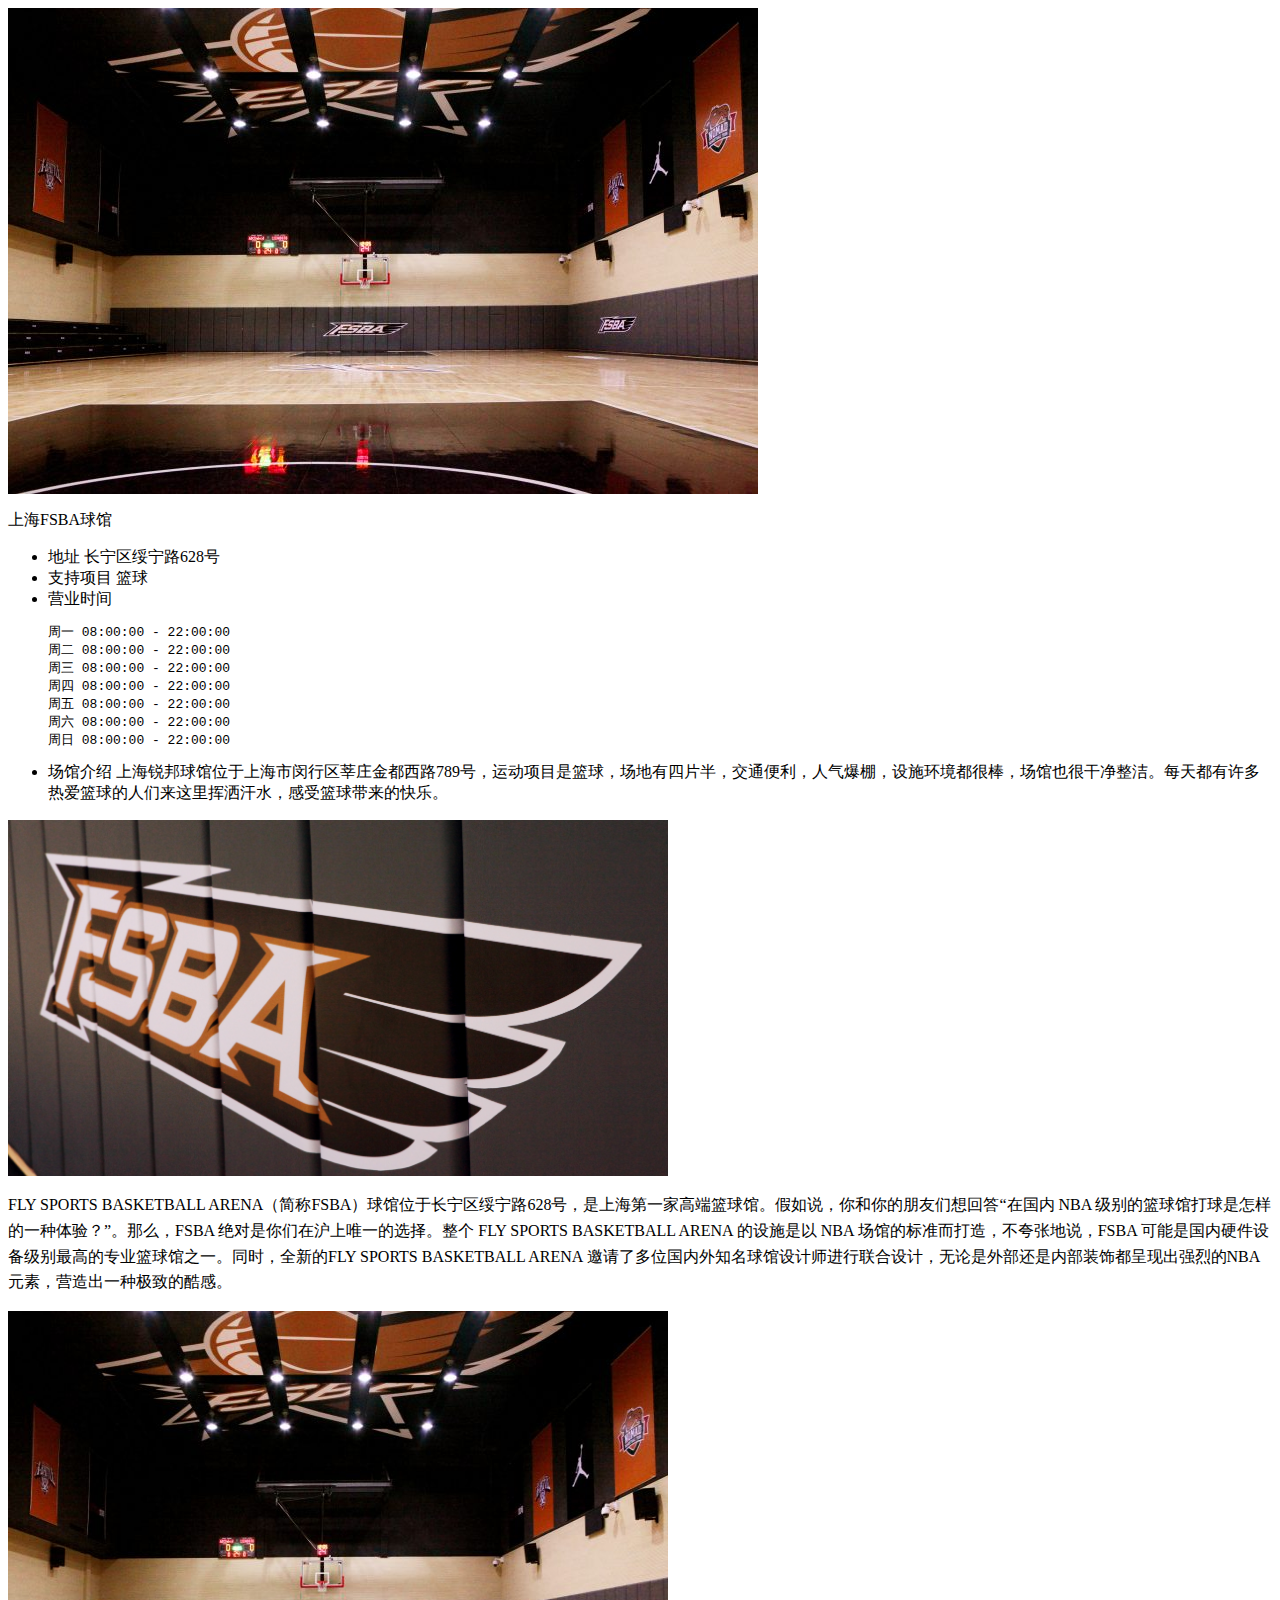
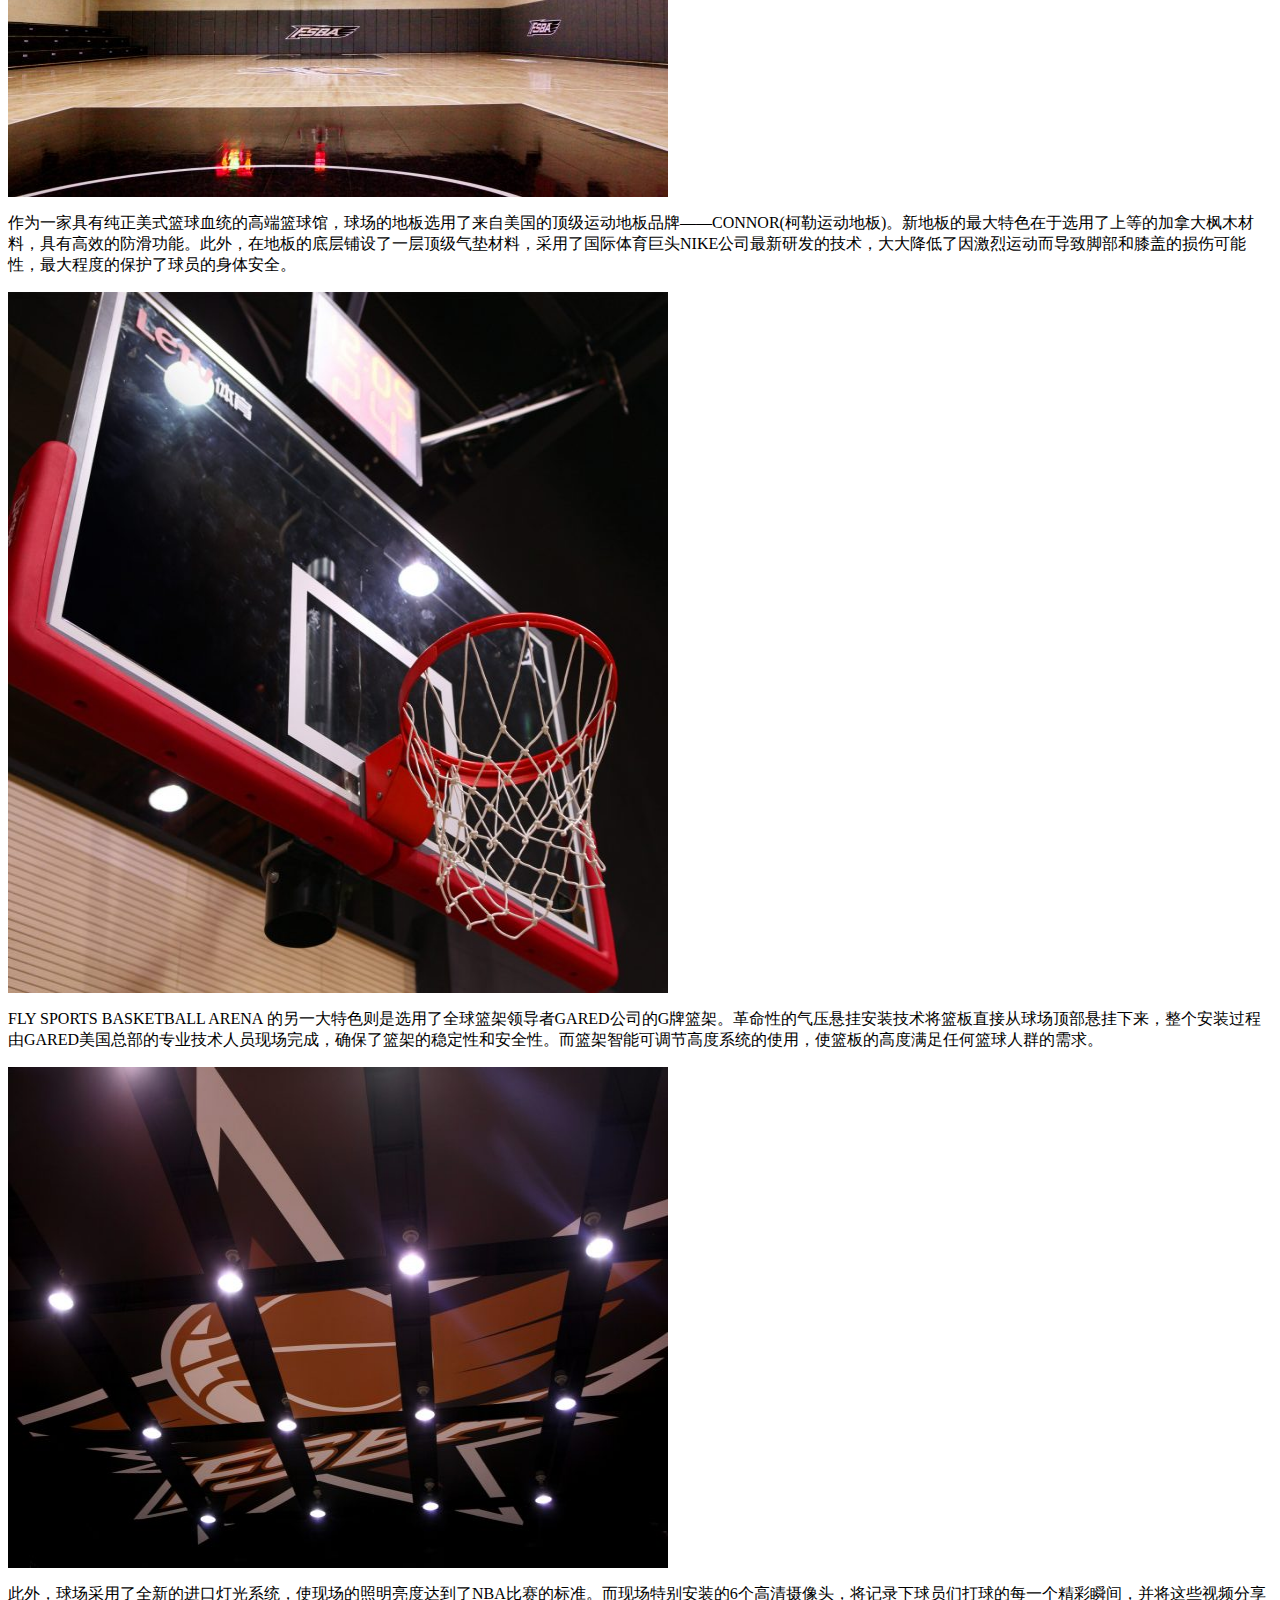
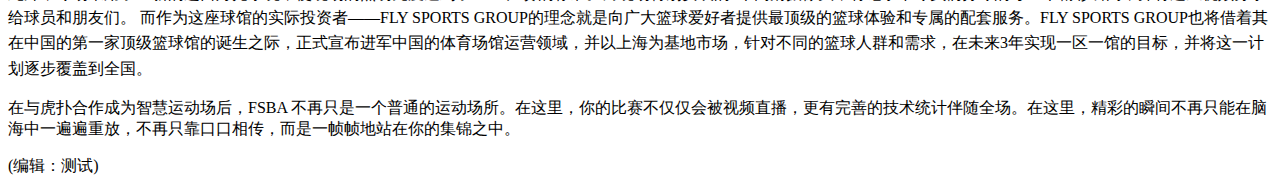
<file: WebRoot/view/arean/index.html>
<html>
	<head>
		<meta charset="UTF-8">
		<meta name="viewport"
			content="width=device-width,initial-scale=1.0, minimum-scale=1.0, maximum-scale=1.0, user-scalable=no,minimal-ui">
		<meta name="apple-mobile-web-app-title" content="FSBA">
		<meta content="telephone=no" name="format-detection">
		<meta name="description" itemprop="description" content="FSBA">
		<meta name="keywords" content="FSBA,体育,篮球">
		<title>FSBA</title>

	</head>
	<body>
		<div>
			<img alt="" src="../../imageAreanPhoto/A001.jpg">
		</div>
		<p>上海FSBA球馆</p>
		<ul>
			<li>地址 长宁区绥宁路628号</li>
			<li>支持项目 篮球</li>
			<li>营业时间
			
<pre>周一 08:00:00 - 22:00:00 
周二 08:00:00 - 22:00:00 
周三 08:00:00 - 22:00:00 
周四 08:00:00 - 22:00:00 
周五 08:00:00 - 22:00:00 
周六 08:00:00 - 22:00:00 
周日 08:00:00 - 22:00:00</pre>
			</li>
			<li>
			场馆介绍
			
			上海锐邦球馆位于上海市闵行区莘庄金都西路789号，运动项目是篮球，场地有四片半，交通便利，人气爆棚，设施环境都很棒，场馆也很干净整洁。每天都有许多热爱篮球的人们来这里挥洒汗水，感受篮球带来的快乐。
			</li>
		</ul>
		
		<div class="artical-content-read">
                <div class="artical-importantPic">
                    <img src="../../imageAreanPhoto/A002.jpg" alt="FSBA篮球馆：可能是沪上最顶级的篮球馆" style="max-width: 660px;">
                </div>
                <div class="artical-main-content">
                    <p>
                    <span style="line-height: 1.6em;">FLY SPORTS BASKETBALL ARENA（简称FSBA）球馆位于长宁区绥宁路628号，是上海第一家高端篮球馆。假如说，你和你的朋友们想回答“在国内 NBA 级别的篮球馆打球是怎样的一种体验？”。那么，FSBA 绝对是你们在沪上唯一的选择。</span>整个 FLY SPORTS BASKETBALL ARENA 的设施是以 NBA 场馆的标准而打造，不夸张地说，FSBA 可能是国内硬件设备级别最高的专业篮球馆之一。同时，<span style="line-height: 1.6em;">全新的FLY SPORTS BASKETBALL ARENA 邀请了多位国内外知名球馆设计师进行联合设计，无论是外部还是内部装饰都呈现出强烈的NBA元素，营造出一种极致的酷感。</span></p>

<p><img alt="" src="../../imageAreanPhoto/A003.jpg" style="width: 750px; height: 486px; max-width: 660px;"></p>

<p>作为一家具有纯正美式篮球血统的高端篮球馆，球场的地板选用了来自美国的顶级运动地板品牌——CONNOR(柯勒运动地板)。新地板的最大特色在于选用了上等的加拿大枫木材料，具有高效的防滑功能。此外，在地板的底层铺设了一层顶级气垫材料，采用了国际体育巨头NIKE公司最新研发的技术，大大降低了因激烈运动而导致脚部和膝盖的损伤可能性，最大程度的保护了球员的身体安全。</p>

<p><img alt="" src="../../imageAreanPhoto/A004.jpg" style="width: 750px; height: 701px; max-width: 660px;"></p>

<p>FLY SPORTS BASKETBALL ARENA 的另一大特色则是选用了全球篮架领导者GARED公司的G牌篮架。革命性的气压悬挂安装技术将篮板直接从球场顶部悬挂下来，整个安装过程由GARED美国总部的专业技术人员现场完成，确保了篮架的稳定性和安全性。而篮架智能可调节高度系统的使用，使篮板的高度满足任何篮球人群的需求。</p>

<p><img alt="" src="../../imageAreanPhoto/A005.jpg" style="width: 750px; height: 501px; max-width: 660px;"></p>

<p>此外，球场采用了全新的进口灯光系统，使现场的照明亮度达到了NBA比赛的标准。而现场特别安装的6个高清摄像头，将记录下球员们打球的每一个精彩瞬间，并将这些视频分享给球员和朋友们。
<span style="line-height: 1.6em;">而作为这座球馆的实际投资者——FLY SPORTS GROUP的理念就是向广大篮球爱好者提供最顶级的篮球体验和专属的配套服务。FLY SPORTS GROUP也将借着其在中国的第一家顶级篮球馆的诞生之际，正式宣布进军中国的体育场馆运营领域，并以上海为基地市场，针对不同的篮球人群和需求，在未来3年实现一区一馆的目标，并将这一计划逐步覆盖到全国。</span></p>

<p>在与虎扑合作成为智慧运动场后，FSBA 不再只是一个普通的运动场所。在这里，你的比赛不仅仅会被视频直播，更有完善的技术统计伴随全场。在这里，精彩的瞬间不再只能在脑海中一遍遍重放，不再只靠口口相传，而是一帧帧地站在你的集锦之中。</p>                    <span id="editor_baidu"> (编辑：测试)</span>
                </div>
                
            </div>
		
	</body>

</html>
</file>
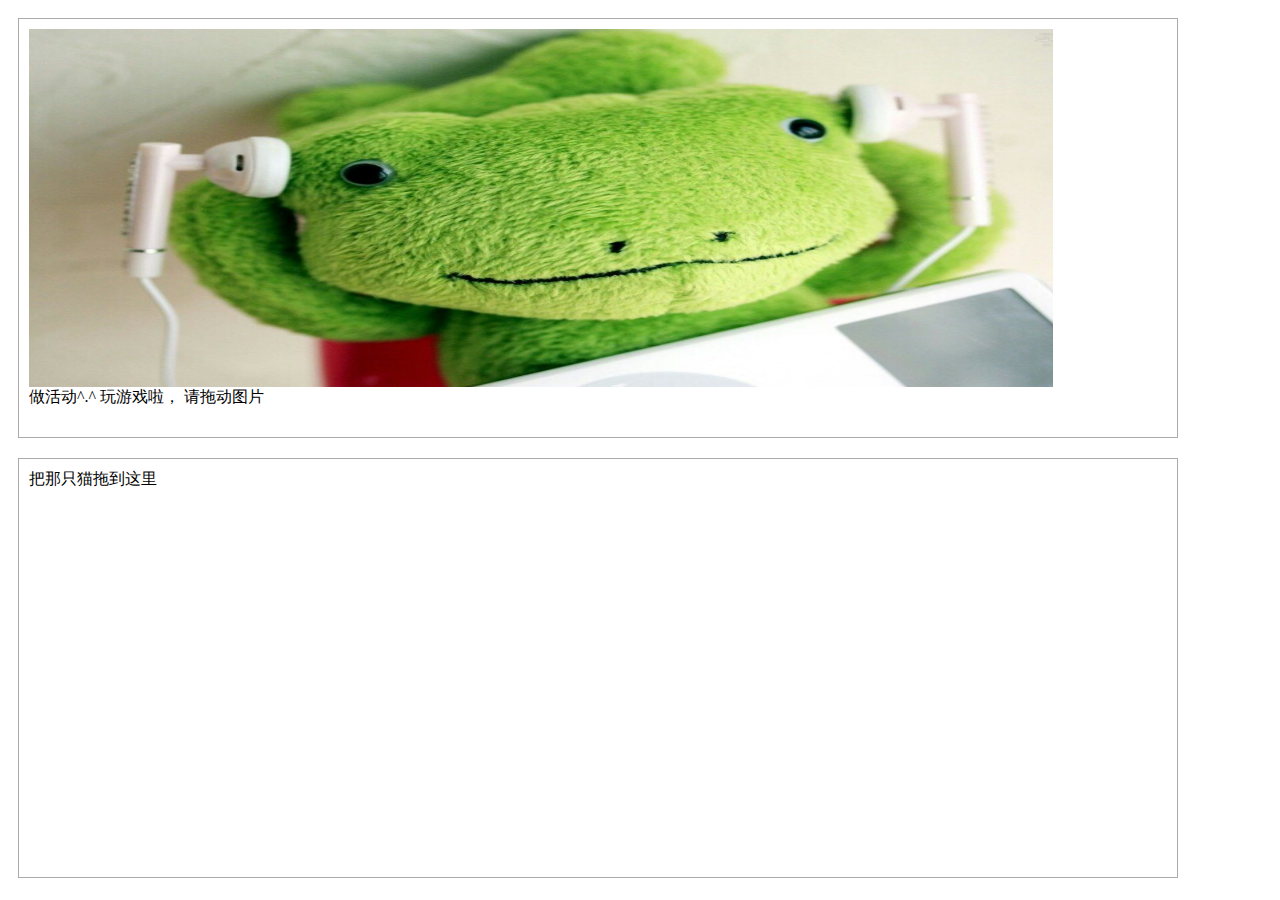
<file: WebRoot/view/home/at1.html>
<!DOCTYPE >
<html>
  <head>
    <title></title>
		
    <meta http-equiv="keywords" content="keyword1,keyword2,keyword3">
    <meta http-equiv="description" content="this is my page">
    <meta http-equiv="content-type" content="text/html; charset=UTF-8">
    
	<style type="text/css">
		#div1, #div2
		{float:left; width:90%; height:45%; margin:10px;padding:10px;border:1px solid #aaaaaa;}
	</style>
	<script type="text/javascript">
		function allowDrop(ev)
		{
		ev.preventDefault();
		}
		
		function drag(ev)
		{
			ev.dataTransfer.setData("Text",ev.target.id);
		}
		
		function drop(ev)
		{
		ev.preventDefault();
		var data=ev.dataTransfer.getData("Text");
		ev.target.appendChild(document.getElementById(data));
		}
	</script>
  </head>
  
  <body>
    
		
	<div id="div1" ondrop="drop(event)" ondragover="allowDrop(event)">
	  <img src="../../imgs/home/1.jpg" width="90%" height="90%" draggable="true" ondragstart="drag(event)" id="drag1" />
	  <br/>做活动^.^  玩游戏啦， 请拖动图片
	</div>
	
	<div id="div2" ondrop="drop(event)" ondragover="allowDrop(event)"   >
		把那只猫拖到这里
	
	</div>

	
	
	
  </body>
</html>
</file>
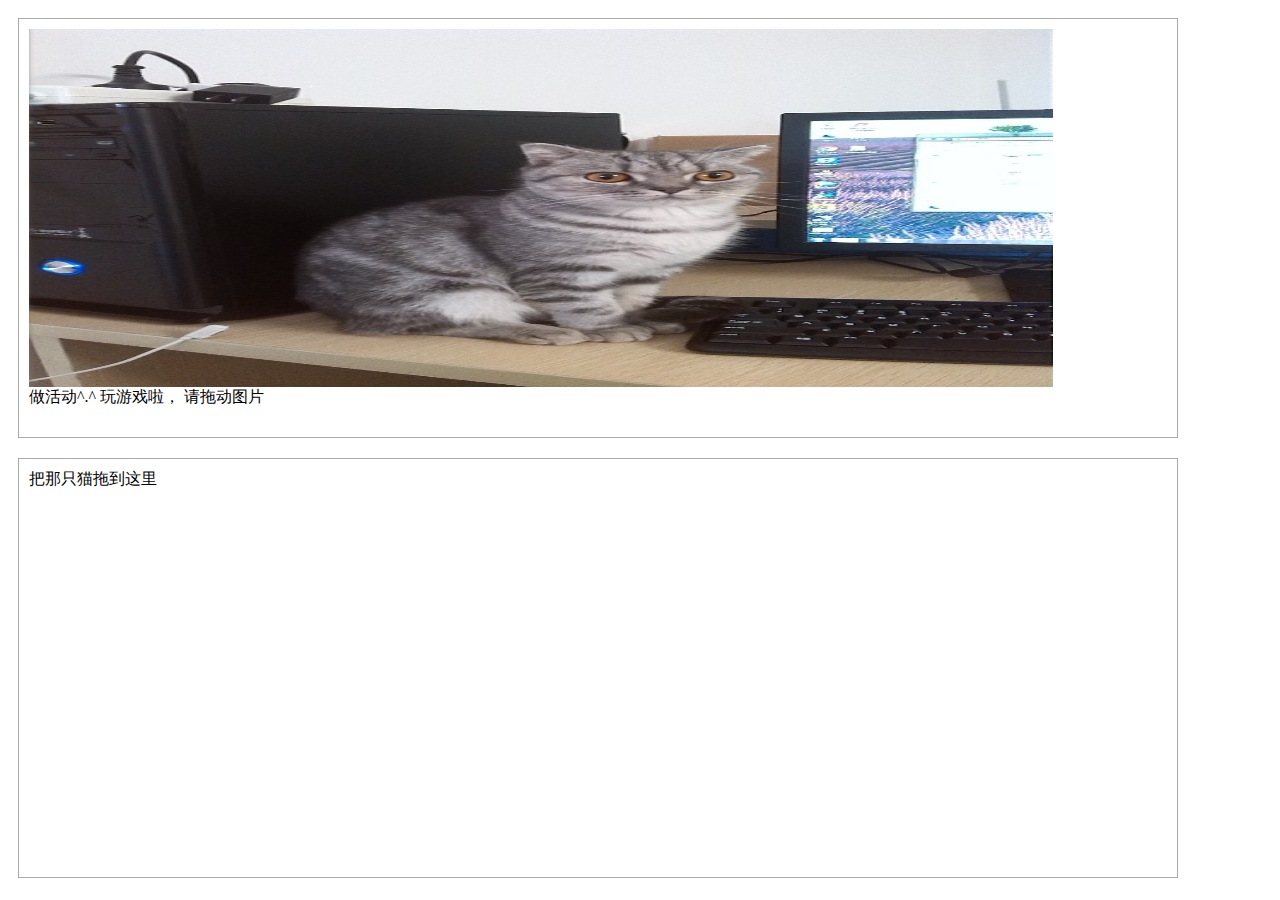
<file: WebRoot/view/home/at2.html>
<!DOCTYPE >
<html>
  <head>
    <title></title>
		
    <meta http-equiv="keywords" content="keyword1,keyword2,keyword3">
    <meta http-equiv="description" content="this is my page">
    <meta http-equiv="content-type" content="text/html; charset=UTF-8">
    
	<style type="text/css">
		#div1, #div2
		{float:left; width:90%; height:45%; margin:10px;padding:10px;border:1px solid #aaaaaa;}
	</style>
	<script type="text/javascript">
		function allowDrop(ev)
		{
		ev.preventDefault();
		}
		
		function drag(ev)
		{
			ev.dataTransfer.setData("Text",ev.target.id);
		}
		
		function drop(ev)
		{
		ev.preventDefault();
		var data=ev.dataTransfer.getData("Text");
		ev.target.appendChild(document.getElementById(data));
		}
	</script>
  </head>
  
  <body>
    
		
	<div id="div1" ondrop="drop(event)" ondragover="allowDrop(event)">
	  <img src="../../imgs/home/2.jpg" width="90%" height="90%" draggable="true" ondragstart="drag(event)" id="drag1" />
	  <br/>做活动^.^  玩游戏啦， 请拖动图片
	</div>
	
	<div id="div2" ondrop="drop(event)" ondragover="allowDrop(event)"   >
		把那只猫拖到这里
	
	</div>

	
	
	
  </body>
</html>
</file>
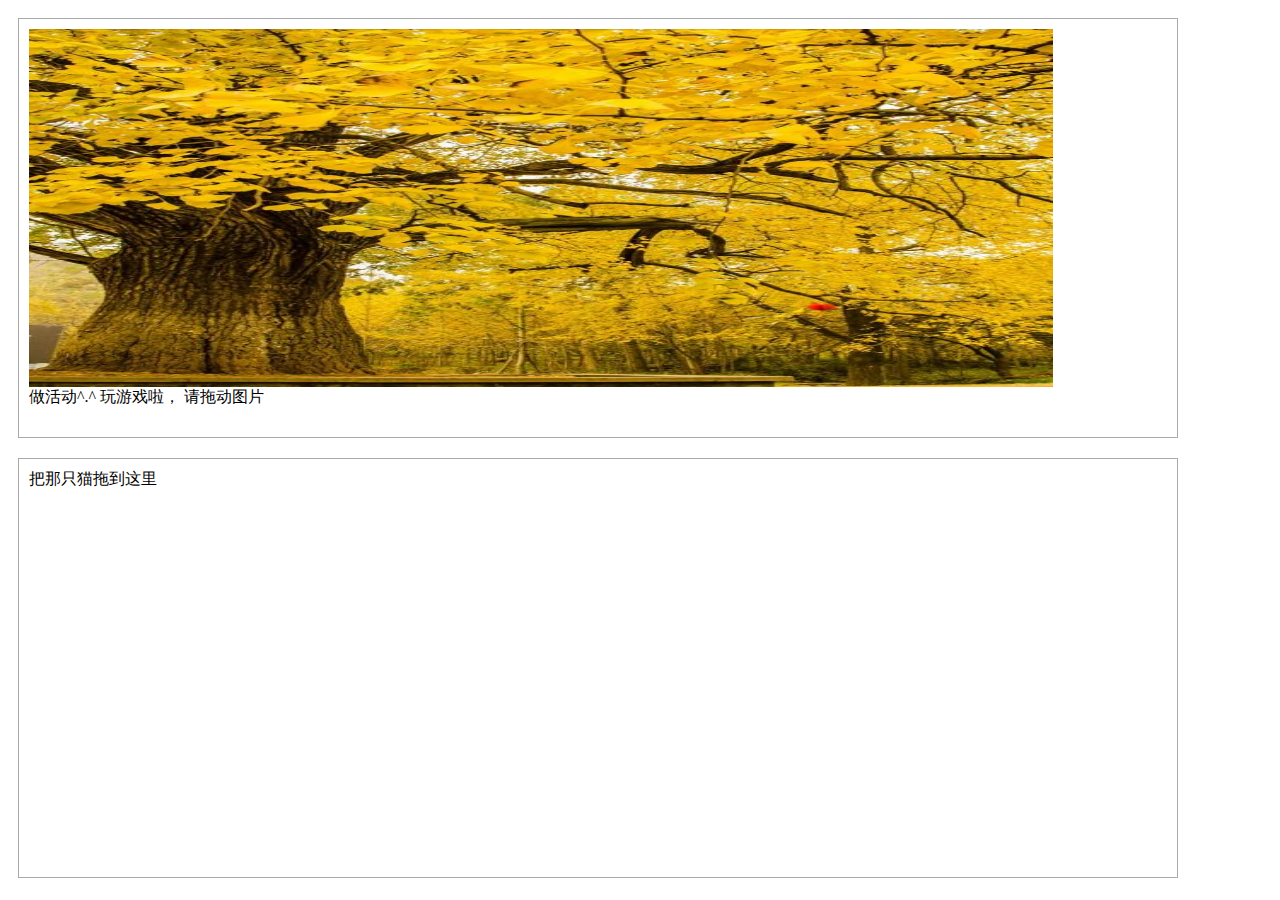
<file: WebRoot/view/home/at3.html>
<!DOCTYPE >
<html>
  <head>
    <title></title>
		
    <meta http-equiv="keywords" content="keyword1,keyword2,keyword3">
    <meta http-equiv="description" content="this is my page">
    <meta http-equiv="content-type" content="text/html; charset=UTF-8">
    
	<style type="text/css">
		#div1, #div2
		{float:left; width:90%; height:45%; margin:10px;padding:10px;border:1px solid #aaaaaa;}
	</style>
	<script type="text/javascript">
		function allowDrop(ev)
		{
		ev.preventDefault();
		}
		
		function drag(ev)
		{
			ev.dataTransfer.setData("Text",ev.target.id);
		}
		
		function drop(ev)
		{
		ev.preventDefault();
		var data=ev.dataTransfer.getData("Text");
		ev.target.appendChild(document.getElementById(data));
		}
	</script>
  </head>
  
  <body>
    
		
	<div id="div1" ondrop="drop(event)" ondragover="allowDrop(event)">
	  <img src="../../imgs/home/3.jpg" width="90%" height="90%" draggable="true" ondragstart="drag(event)" id="drag1" />
	  <br/>做活动^.^  玩游戏啦， 请拖动图片
	</div>
	
	<div id="div2" ondrop="drop(event)" ondragover="allowDrop(event)"   >
		把那只猫拖到这里
	
	</div>

	
	
	
  </body>
</html>
</file>
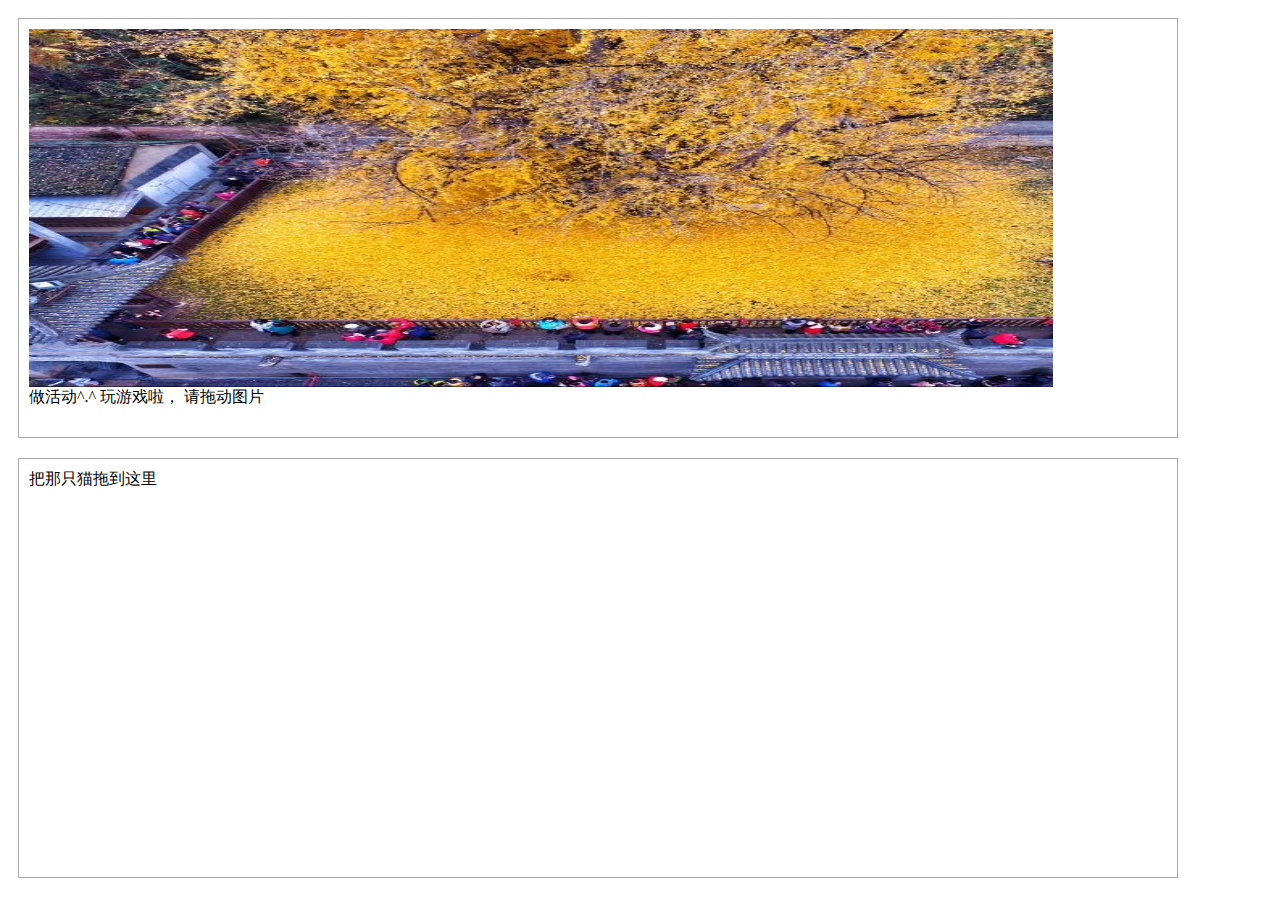
<file: WebRoot/view/home/at4.html>
<!DOCTYPE >
<html>
  <head>
    <title></title>
		
    <meta http-equiv="keywords" content="keyword1,keyword2,keyword3">
    <meta http-equiv="description" content="this is my page">
    <meta http-equiv="content-type" content="text/html; charset=UTF-8">
    
	<style type="text/css">
		#div1, #div2
		{float:left; width:90%; height:45%; margin:10px;padding:10px;border:1px solid #aaaaaa;}
	</style>
	<script type="text/javascript">
		function allowDrop(ev)
		{
		ev.preventDefault();
		}
		
		function drag(ev)
		{
			ev.dataTransfer.setData("Text",ev.target.id);
		}
		
		function drop(ev)
		{
		ev.preventDefault();
		var data=ev.dataTransfer.getData("Text");
		ev.target.appendChild(document.getElementById(data));
		}
	</script>
  </head>
  
  <body>
    
		
	<div id="div1" ondrop="drop(event)" ondragover="allowDrop(event)">
	  <img src="../../imgs/home/4.jpg" width="90%" height="90%" draggable="true" ondragstart="drag(event)" id="drag1" />
	  <br/>做活动^.^  玩游戏啦， 请拖动图片
	</div>
	
	<div id="div2" ondrop="drop(event)" ondragover="allowDrop(event)"   >
		把那只猫拖到这里
	
	</div>

	
	
	
  </body>
</html>
</file>
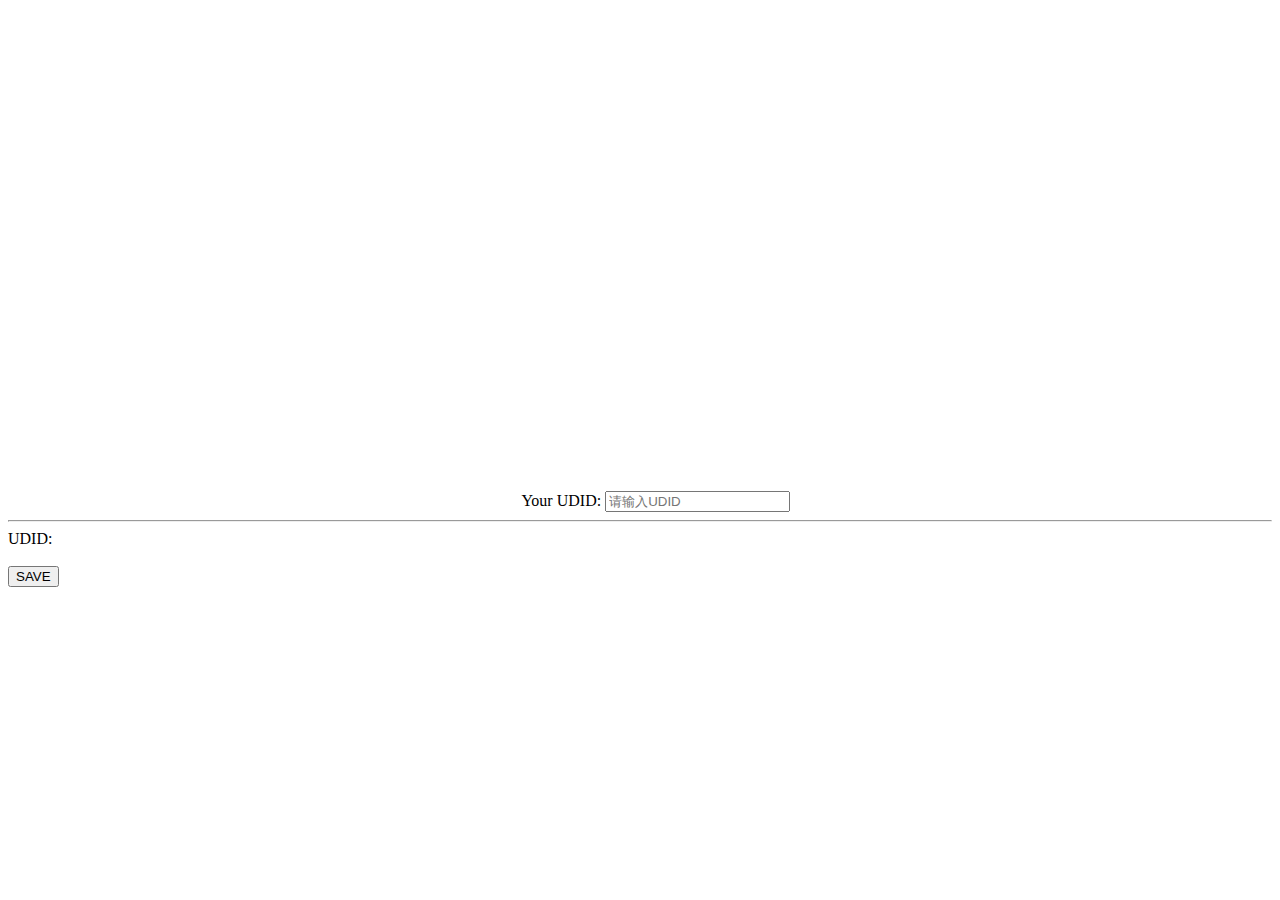
<file: WebRoot/view/machine/add.html>
<!doctype html>
<html ng-app="app">
    <head>
        <!-- <script src="http://code.angularjs.org/angular-1.0.1.min.js"></script> -->
        <script src="angular-1.0.1.min.js"></script>
        <script src="controller.js"></script>
    </head>
    <body>
    <iframe height=498 width=510 src="http://player.youku.com/embed/XOTM3NTcwNjUy" frameborder=0 allowfullscreen></iframe>
    
        Your UDID: <input type="text" ng-model="yourname" placeholder="请输入UDID">
        <hr>
        UDID: {{yourname || ''}}
		<br/><br/>
		<input type="button" value="SAVE" ng-click="saveMachine()">
    </body>
</html>
</file>
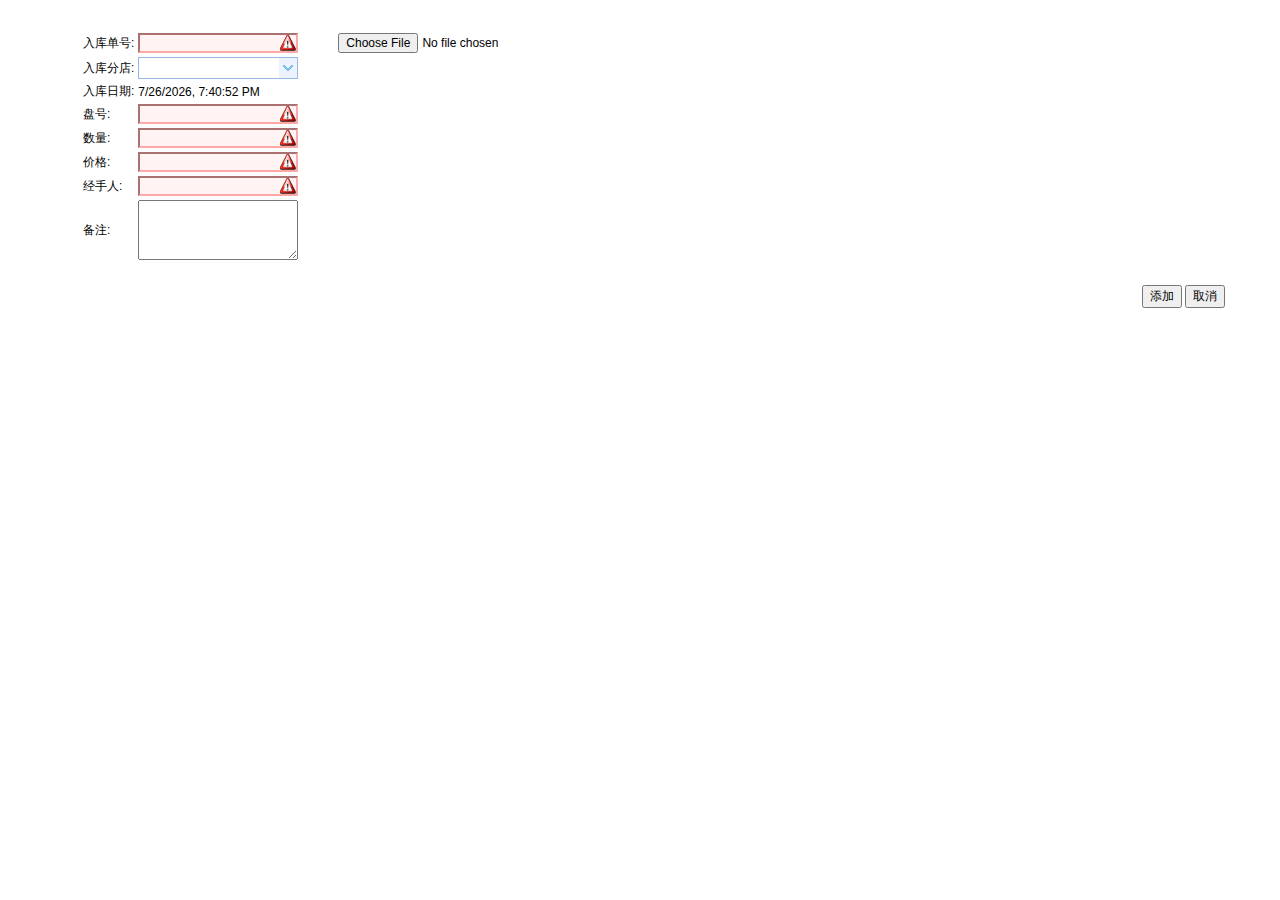
<file: WebRoot/view/xskd/update.html>
<!DOCTYPE HTML PUBLIC "-//W3C//DTD HTML 4.01 Transitional//EN">
<html>
  <head>
    <title>修改片料入库</title>
	
    <meta http-equiv="keywords" content="keyword1,keyword2,keyword3">
    <meta http-equiv="description" content="this is my page">
    <meta http-equiv="content-type" content="text/html; charset=UTF-8">
    <meta charset="UTF-8">
    
    <meta http-equiv="cache-control" content="max-age=0" />
	<meta http-equiv="cache-control" content="no-cache" />
	<meta http-equiv="expires" content="0" />
	<meta http-equiv="expires" content="Tue, 01 Jan 1980 1:00:00 GMT" />
	<meta http-equiv="pragma" content="no-cache" />
    
    <link rel="stylesheet" type="text/css" href="../../easyui/themes/default/easyui.css">
	<link rel="stylesheet" type="text/css" href="../../easyui/themes/icon.css">
	<link rel="stylesheet" type="text/css" href="../../easyui/demo.css">
	<script type="text/javascript" src="../../jQuery/jquery.min.js"></script>
	<script type="text/javascript" src="../../easyui/jquery.easyui.min.js"></script>
	<script type="text/javascript" src="../../easyui/locale/easyui-lang-zh_CN.js"></script>
	<script type="text/javascript" src="update.js"></script>
  </head>
  


	<div style="padding:10px 0 10px 60px">
	    <form id="mpForm" action="comm_addProduct.do?method=saveProduct" method="post" enctype="multipart/form-data">
	    	<table>
	    		<tr>
	    			<td class="tb_lable">入库单号:</td>
	    			<td><input class="easyui-validatebox" type="text" id="entranceNumber" name="entranceNumber" data-options="required:true" style="width:160;"></input></td>
	    			<td style="width:360;">
	    				<input  type="file" name="file"  style="width:360; padding-left: 36;"></input>
	    			</td>
	    		</tr>
	    		<tr>
	    			<td>入库分店:</td>
	    			<td>
	    				<input id="entranceSubcompany" id="entranceSubcompany" name="entranceSubcompany"  style="width:160;">
	    			</td>
	    			<td style="width:360;" rowspan="7">
	    				<!--<img alt="图片" style="width:360; height:280;padding-left: 36;" src="../../imgs/1.jpg"/>
	    			--></td>
	    		</tr>
	    		<tr>
	    			<td>入库日期:</td>
	    			<td><span id="entranceDate"></span></td>
	    		</tr>
	    		<tr>
	    			<td>盘号:</td>
	    			<td><input class="easyui-validatebox" type="text" name="panhao" id="panhao" data-options="required:true"  style="width:160;"></input></td>
	    		</tr>
	    		<tr>
	    			<td>数量:</td>
	    			<td><input class="easyui-numberbox" type="text" name="amount" id="amount" data-options="required:true" missingMessage="请填写数字" style="width:160;"></input></td>
	    		</tr>
	    		<tr>
	    			<td>价格:</td>
	    			<td><input class="easyui-numberbox" type="text" name="price" id="price" data-options="required:true"
	    				min="0.01" max="10000000" precision="2"
	    				missingMessage="请填写数字" style="width:160;"></input></td>
	    		</tr>
	    		<tr>
	    			<td>经手人:</td>
	    			<td><input class="easyui-validatebox" type="text" name="createUser"  id="createUser" data-options="required:true"  style="width:160;"></input></td>
	    		</tr>
	    		<tr>
	    			<td>备注:</td>
	    			<td><textarea name="remark" id="remark" style="height:60px;width:160;"></textarea></td>
	    		</tr>
	    	</table>
	    </form>
    </div>
    <div style="text-align:right; padding-right:35px">
    	<input type="button" id="addMP_btn"  value="添加"/>
    	<input type="button" id="clearMP_btn"  value="取消"/>
    </div>
	
</html>
</file>
<file: WebRoot/easyui/themes/default/easyui.css>
.panel {
  overflow: hidden;
  text-align: left;
  margin: 0;
  border: 0;
  -moz-border-radius: 0 0 0 0;
  -webkit-border-radius: 0 0 0 0;
  border-radius: 0 0 0 0;
}
.panel-header,
.panel-body {
  border-width: 1px;
  border-style: solid;
}
.panel-header {
  padding: 5px;
  position: relative;
}
.panel-title {
  background: url('images/blank.gif') no-repeat;
}
.panel-header-noborder {
  border-width: 0 0 1px 0;
}
.panel-body {
  overflow: auto;
  border-top-width: 0;
  padding: 0;
}
.panel-body-noheader {
  border-top-width: 1px;
}
.panel-body-noborder {
  border-width: 0px;
}
.panel-with-icon {
  padding-left: 18px;
}
.panel-icon,
.panel-tool {
  position: absolute;
  top: 50%;
  margin-top: -8px;
  height: 16px;
  overflow: hidden;
}
.panel-icon {
  left: 5px;
  width: 16px;
}
.panel-tool {
  right: 5px;
  width: auto;
}
.panel-tool a {
  display: inline-block;
  width: 16px;
  height: 16px;
  opacity: 0.6;
  filter: alpha(opacity=60);
  margin: 0 0 0 2px;
  vertical-align: top;
}
.panel-tool a:hover {
  opacity: 1;
  filter: alpha(opacity=100);
  background-color: #eaf2ff;
  -moz-border-radius: 3px 3px 3px 3px;
  -webkit-border-radius: 3px 3px 3px 3px;
  border-radius: 3px 3px 3px 3px;
}
.panel-loading {
  padding: 11px 0px 10px 30px;
}
.panel-noscroll {
  overflow: hidden;
}
.panel-fit,
.panel-fit body {
  height: 100%;
  margin: 0;
  padding: 0;
  border: 0;
  overflow: hidden;
}
.panel-loading {
  background: url('images/loading.gif') no-repeat 10px 10px;
}
.panel-tool-close {
  background: url('images/panel_tools.png') no-repeat -16px 0px;
}
.panel-tool-min {
  background: url('images/panel_tools.png') no-repeat 0px 0px;
}
.panel-tool-max {
  background: url('images/panel_tools.png') no-repeat 0px -16px;
}
.panel-tool-restore {
  background: url('images/panel_tools.png') no-repeat -16px -16px;
}
.panel-tool-collapse {
  background: url('images/panel_tools.png') no-repeat -32px 0;
}
.panel-tool-expand {
  background: url('images/panel_tools.png') no-repeat -32px -16px;
}
.panel-header,
.panel-body {
  border-color: #95B8E7;
}
.panel-header {
  background-color: #E0ECFF;
  background: -webkit-linear-gradient(top,#EFF5FF 0,#E0ECFF 100%);
  background: -moz-linear-gradient(top,#EFF5FF 0,#E0ECFF 100%);
  background: -o-linear-gradient(top,#EFF5FF 0,#E0ECFF 100%);
  background: linear-gradient(to bottom,#EFF5FF 0,#E0ECFF 100%);
  background-repeat: repeat-x;
  filter: progid:DXImageTransform.Microsoft.gradient(startColorstr=#EFF5FF,endColorstr=#E0ECFF,GradientType=0);
}
.panel-body {
  background-color: #ffffff;
  color: #000000;
  font-size: 12px;
}
.panel-title {
  font-size: 12px;
  font-weight: bold;
  color: #0E2D5F;
  height: 16px;
  line-height: 16px;
}
.accordion {
  overflow: hidden;
  border-width: 1px;
  border-style: solid;
}
.accordion .accordion-header {
  border-width: 0 0 1px;
  cursor: pointer;
}
.accordion .accordion-body {
  border-width: 0 0 1px;
}
.accordion-noborder {
  border-width: 0;
}
.accordion-noborder .accordion-header {
  border-width: 0 0 1px;
}
.accordion-noborder .accordion-body {
  border-width: 0 0 1px;
}
.accordion-collapse {
  background: url('images/accordion_arrows.png') no-repeat 0 0;
}
.accordion-expand {
  background: url('images/accordion_arrows.png') no-repeat -16px 0;
}
.accordion {
  background: #ffffff;
  border-color: #95B8E7;
}
.accordion .accordion-header {
  background: #E0ECFF;
  filter: none;
}
.accordion .accordion-header-selected {
  background: #FBEC88;
}
.accordion .accordion-header-selected .panel-title {
  color: #000000;
}
.window {
  overflow: hidden;
  padding: 5px;
  border-width: 1px;
  border-style: solid;
}
.window .window-header {
  background: transparent;
  padding: 0px 0px 6px 0px;
}
.window .window-body {
  border-width: 1px;
  border-style: solid;
  border-top-width: 0px;
}
.window .window-body-noheader {
  border-top-width: 1px;
}
.window .window-header .panel-icon,
.window .window-header .panel-tool {
  top: 50%;
  margin-top: -11px;
}
.window .window-header .panel-icon {
  left: 1px;
}
.window .window-header .panel-tool {
  right: 1px;
}
.window .window-header .panel-with-icon {
  padding-left: 18px;
}
.window-proxy {
  position: absolute;
  overflow: hidden;
}
.window-proxy-mask {
  position: absolute;
  filter: alpha(opacity=5);
  opacity: 0.05;
}
.window-mask {
  position: absolute;
  left: 0;
  top: 0;
  width: 100%;
  height: 100%;
  filter: alpha(opacity=40);
  opacity: 0.40;
  font-size: 1px;
  *zoom: 1;
  overflow: hidden;
}
.window,
.window-shadow {
  position: absolute;
  -moz-border-radius: 5px 5px 5px 5px;
  -webkit-border-radius: 5px 5px 5px 5px;
  border-radius: 5px 5px 5px 5px;
}
.window-shadow {
  background: #ccc;
  -moz-box-shadow: 2px 2px 3px #cccccc;
  -webkit-box-shadow: 2px 2px 3px #cccccc;
  box-shadow: 2px 2px 3px #cccccc;
  filter: progid:DXImageTransform.Microsoft.Blur(pixelRadius=2,MakeShadow=false,ShadowOpacity=0.2);
}
.window,
.window .window-body {
  border-color: #95B8E7;
}
.window {
  background-color: #E0ECFF;
  background: -webkit-linear-gradient(top,#EFF5FF 0,#E0ECFF 20%);
  background: -moz-linear-gradient(top,#EFF5FF 0,#E0ECFF 20%);
  background: -o-linear-gradient(top,#EFF5FF 0,#E0ECFF 20%);
  background: linear-gradient(to bottom,#EFF5FF 0,#E0ECFF 20%);
  background-repeat: repeat-x;
  filter: progid:DXImageTransform.Microsoft.gradient(startColorstr=#EFF5FF,endColorstr=#E0ECFF,GradientType=0);
}
.window-proxy {
  border: 1px dashed #95B8E7;
}
.window-proxy-mask,
.window-mask {
  background: #ccc;
}
.dialog-content {
  overflow: auto;
}
.dialog-toolbar {
  padding: 2px 5px;
}
.dialog-tool-separator {
  float: left;
  height: 24px;
  border-left: 1px solid #ccc;
  border-right: 1px solid #fff;
  margin: 2px 1px;
}
.dialog-button {
  padding: 5px;
  text-align: right;
}
.dialog-button .l-btn {
  margin-left: 5px;
}
.dialog-toolbar,
.dialog-button {
  background: #F4F4F4;
}
.dialog-toolbar {
  border-bottom: 1px solid #dddddd;
}
.dialog-button {
  border-top: 1px solid #dddddd;
}
.combo {
  display: inline-block;
  white-space: nowrap;
  margin: 0;
  padding: 0;
  border-width: 1px;
  border-style: solid;
  overflow: hidden;
  vertical-align: middle;
}
.combo .combo-text {
  font-size: 12px;
  border: 0px;
  line-height: 20px;
  height: 20px;
  margin: 0;
  padding: 0px 2px;
  *margin-top: -1px;
  *height: 18px;
  *line-height: 18px;
  _height: 18px;
  _line-height: 18px;
  vertical-align: baseline;
}
.combo-arrow {
  width: 18px;
  height: 20px;
  overflow: hidden;
  display: inline-block;
  vertical-align: top;
  cursor: pointer;
  opacity: 0.6;
  filter: alpha(opacity=60);
}
.combo-arrow-hover {
  opacity: 1.0;
  filter: alpha(opacity=100);
}
.combo-panel {
  overflow: auto;
}
.combo-arrow {
  background: url('images/combo_arrow.png') no-repeat center center;
}
.combo,
.combo-panel {
  background-color: #ffffff;
}
.combo {
  border-color: #95B8E7;
  background-color: #ffffff;
}
.combo-arrow {
  background-color: #E0ECFF;
}
.combo-arrow-hover {
  background-color: #eaf2ff;
}
.combobox-item,
.combobox-group {
  font-size: 12px;
  padding: 3px;
  padding-right: 0px;
}
.combobox-item-disabled {
  opacity: 0.5;
  filter: alpha(opacity=50);
}
.combobox-gitem {
  padding-left: 10px;
}
.combobox-group {
  font-weight: bold;
}
.combobox-item-hover {
  background-color: #eaf2ff;
  color: #000000;
}
.combobox-item-selected {
  background-color: #FBEC88;
  color: #000000;
}
.layout {
  position: relative;
  overflow: hidden;
  margin: 0;
  padding: 0;
  z-index: 0;
}
.layout-panel {
  position: absolute;
  overflow: hidden;
}
.layout-panel-east,
.layout-panel-west {
  z-index: 2;
}
.layout-panel-north,
.layout-panel-south {
  z-index: 3;
}
.layout-expand {
  position: absolute;
  padding: 0px;
  font-size: 1px;
  cursor: pointer;
  z-index: 1;
}
.layout-expand .panel-header,
.layout-expand .panel-body {
  background: transparent;
  filter: none;
  overflow: hidden;
}
.layout-expand .panel-header {
  border-bottom-width: 0px;
}
.layout-split-proxy-h,
.layout-split-proxy-v {
  position: absolute;
  font-size: 1px;
  display: none;
  z-index: 5;
}
.layout-split-proxy-h {
  width: 5px;
  cursor: e-resize;
}
.layout-split-proxy-v {
  height: 5px;
  cursor: n-resize;
}
.layout-mask {
  position: absolute;
  background: #fafafa;
  filter: alpha(opacity=10);
  opacity: 0.10;
  z-index: 4;
}
.layout-button-up {
  background: url('images/layout_arrows.png') no-repeat -16px -16px;
}
.layout-button-down {
  background: url('images/layout_arrows.png') no-repeat -16px 0;
}
.layout-button-left {
  background: url('images/layout_arrows.png') no-repeat 0 0;
}
.layout-button-right {
  background: url('images/layout_arrows.png') no-repeat 0 -16px;
}
.layout-split-proxy-h,
.layout-split-proxy-v {
  background-color: #aac5e7;
}
.layout-split-north {
  border-bottom: 5px solid #E6EEF8;
}
.layout-split-south {
  border-top: 5px solid #E6EEF8;
}
.layout-split-east {
  border-left: 5px solid #E6EEF8;
}
.layout-split-west {
  border-right: 5px solid #E6EEF8;
}
.layout-expand {
  background-color: #E0ECFF;
}
.layout-expand-over {
  background-color: #E0ECFF;
}
.tabs-container {
  overflow: hidden;
}
.tabs-header {
  border-width: 1px;
  border-style: solid;
  border-bottom-width: 0;
  position: relative;
  padding: 0;
  padding-top: 2px;
  overflow: hidden;
}
.tabs-header-plain {
  border: 0;
  background: transparent;
}
.tabs-scroller-left,
.tabs-scroller-right {
  position: absolute;
  top: auto;
  bottom: 0;
  width: 18px;
  font-size: 1px;
  display: none;
  cursor: pointer;
  border-width: 1px;
  border-style: solid;
}
.tabs-scroller-left {
  left: 0;
}
.tabs-scroller-right {
  right: 0;
}
.tabs-tool {
  position: absolute;
  bottom: 0;
  padding: 1px;
  overflow: hidden;
  border-width: 1px;
  border-style: solid;
}
.tabs-header-plain .tabs-tool {
  padding: 0 1px;
}
.tabs-wrap {
  position: relative;
  left: 0;
  overflow: hidden;
  width: 100%;
  margin: 0;
  padding: 0;
}
.tabs-scrolling {
  margin-left: 18px;
  margin-right: 18px;
}
.tabs-disabled {
  opacity: 0.3;
  filter: alpha(opacity=30);
}
.tabs {
  list-style-type: none;
  height: 26px;
  margin: 0px;
  padding: 0px;
  padding-left: 4px;
  width: 5000px;
  border-style: solid;
  border-width: 0 0 1px 0;
}
.tabs li {
  float: left;
  display: inline-block;
  margin: 0 4px -1px 0;
  padding: 0;
  position: relative;
  border: 0;
}
.tabs li a.tabs-inner {
  display: inline-block;
  text-decoration: none;
  margin: 0;
  padding: 0 10px;
  height: 25px;
  line-height: 25px;
  text-align: center;
  white-space: nowrap;
  border-width: 1px;
  border-style: solid;
  -moz-border-radius: 5px 5px 0 0;
  -webkit-border-radius: 5px 5px 0 0;
  border-radius: 5px 5px 0 0;
}
.tabs li.tabs-selected a.tabs-inner {
  font-weight: bold;
  outline: none;
}
.tabs li.tabs-selected a:hover.tabs-inner {
  cursor: default;
  pointer: default;
}
.tabs li a.tabs-close,
.tabs-p-tool {
  position: absolute;
  font-size: 1px;
  display: block;
  height: 12px;
  padding: 0;
  top: 50%;
  margin-top: -6px;
  overflow: hidden;
}
.tabs li a.tabs-close {
  width: 12px;
  right: 5px;
  opacity: 0.6;
  filter: alpha(opacity=60);
}
.tabs-p-tool {
  right: 16px;
}
.tabs-p-tool a {
  display: inline-block;
  font-size: 1px;
  width: 12px;
  height: 12px;
  margin: 0;
  opacity: 0.6;
  filter: alpha(opacity=60);
}
.tabs li a:hover.tabs-close,
.tabs-p-tool a:hover {
  opacity: 1;
  filter: alpha(opacity=100);
  cursor: hand;
  cursor: pointer;
}
.tabs-with-icon {
  padding-left: 18px;
}
.tabs-icon {
  position: absolute;
  width: 16px;
  height: 16px;
  left: 10px;
  top: 50%;
  margin-top: -8px;
}
.tabs-title {
  font-size: 12px;
}
.tabs-closable {
  padding-right: 8px;
}
.tabs-panels {
  margin: 0px;
  padding: 0px;
  border-width: 1px;
  border-style: solid;
  border-top-width: 0;
  overflow: hidden;
}
.tabs-header-bottom {
  border-width: 0 1px 1px 1px;
  padding: 0 0 2px 0;
}
.tabs-header-bottom .tabs {
  border-width: 1px 0 0 0;
}
.tabs-header-bottom .tabs li {
  margin: -1px 4px 0 0;
}
.tabs-header-bottom .tabs li a.tabs-inner {
  -moz-border-radius: 0 0 5px 5px;
  -webkit-border-radius: 0 0 5px 5px;
  border-radius: 0 0 5px 5px;
}
.tabs-header-bottom .tabs-tool {
  top: 0;
}
.tabs-header-bottom .tabs-scroller-left,
.tabs-header-bottom .tabs-scroller-right {
  top: 0;
  bottom: auto;
}
.tabs-panels-top {
  border-width: 1px 1px 0 1px;
}
.tabs-header-left {
  float: left;
  border-width: 1px 0 1px 1px;
  padding: 0;
}
.tabs-header-right {
  float: right;
  border-width: 1px 1px 1px 0;
  padding: 0;
}
.tabs-header-left .tabs-wrap,
.tabs-header-right .tabs-wrap {
  height: 100%;
}
.tabs-header-left .tabs {
  height: 100%;
  padding: 4px 0 0 4px;
  border-width: 0 1px 0 0;
}
.tabs-header-right .tabs {
  height: 100%;
  padding: 4px 4px 0 0;
  border-width: 0 0 0 1px;
}
.tabs-header-left .tabs li,
.tabs-header-right .tabs li {
  display: block;
  width: 100%;
  position: relative;
}
.tabs-header-left .tabs li {
  left: auto;
  right: 0;
  margin: 0 -1px 4px 0;
  float: right;
}
.tabs-header-right .tabs li {
  left: 0;
  right: auto;
  margin: 0 0 4px -1px;
  float: left;
}
.tabs-header-left .tabs li a.tabs-inner {
  display: block;
  text-align: left;
  -moz-border-radius: 5px 0 0 5px;
  -webkit-border-radius: 5px 0 0 5px;
  border-radius: 5px 0 0 5px;
}
.tabs-header-right .tabs li a.tabs-inner {
  display: block;
  text-align: left;
  -moz-border-radius: 0 5px 5px 0;
  -webkit-border-radius: 0 5px 5px 0;
  border-radius: 0 5px 5px 0;
}
.tabs-panels-right {
  float: right;
  border-width: 1px 1px 1px 0;
}
.tabs-panels-left {
  float: left;
  border-width: 1px 0 1px 1px;
}
.tabs-header-noborder,
.tabs-panels-noborder {
  border: 0px;
}
.tabs-header-plain {
  border: 0px;
  background: transparent;
}
.tabs-scroller-left {
  background: #E0ECFF url('images/tabs_icons.png') no-repeat 1px center;
}
.tabs-scroller-right {
  background: #E0ECFF url('images/tabs_icons.png') no-repeat -15px center;
}
.tabs li a.tabs-close {
  background: url('images/tabs_icons.png') no-repeat -34px center;
}
.tabs li a.tabs-inner:hover {
  background: #eaf2ff;
  color: #000000;
  filter: none;
}
.tabs li.tabs-selected a.tabs-inner {
  background-color: #ffffff;
  color: #0E2D5F;
  background: -webkit-linear-gradient(top,#EFF5FF 0,#ffffff 100%);
  background: -moz-linear-gradient(top,#EFF5FF 0,#ffffff 100%);
  background: -o-linear-gradient(top,#EFF5FF 0,#ffffff 100%);
  background: linear-gradient(to bottom,#EFF5FF 0,#ffffff 100%);
  background-repeat: repeat-x;
  filter: progid:DXImageTransform.Microsoft.gradient(startColorstr=#EFF5FF,endColorstr=#ffffff,GradientType=0);
}
.tabs-header-bottom .tabs li.tabs-selected a.tabs-inner {
  background: -webkit-linear-gradient(top,#ffffff 0,#EFF5FF 100%);
  background: -moz-linear-gradient(top,#ffffff 0,#EFF5FF 100%);
  background: -o-linear-gradient(top,#ffffff 0,#EFF5FF 100%);
  background: linear-gradient(to bottom,#ffffff 0,#EFF5FF 100%);
  background-repeat: repeat-x;
  filter: progid:DXImageTransform.Microsoft.gradient(startColorstr=#ffffff,endColorstr=#EFF5FF,GradientType=0);
}
.tabs-header-left .tabs li.tabs-selected a.tabs-inner {
  background: -webkit-linear-gradient(left,#EFF5FF 0,#ffffff 100%);
  background: -moz-linear-gradient(left,#EFF5FF 0,#ffffff 100%);
  background: -o-linear-gradient(left,#EFF5FF 0,#ffffff 100%);
  background: linear-gradient(to right,#EFF5FF 0,#ffffff 100%);
  background-repeat: repeat-y;
  filter: progid:DXImageTransform.Microsoft.gradient(startColorstr=#EFF5FF,endColorstr=#ffffff,GradientType=1);
}
.tabs-header-right .tabs li.tabs-selected a.tabs-inner {
  background: -webkit-linear-gradient(left,#ffffff 0,#EFF5FF 100%);
  background: -moz-linear-gradient(left,#ffffff 0,#EFF5FF 100%);
  background: -o-linear-gradient(left,#ffffff 0,#EFF5FF 100%);
  background: linear-gradient(to right,#ffffff 0,#EFF5FF 100%);
  background-repeat: repeat-y;
  filter: progid:DXImageTransform.Microsoft.gradient(startColorstr=#ffffff,endColorstr=#EFF5FF,GradientType=1);
}
.tabs li a.tabs-inner {
  color: #0E2D5F;
  background-color: #E0ECFF;
  background: -webkit-linear-gradient(top,#EFF5FF 0,#E0ECFF 100%);
  background: -moz-linear-gradient(top,#EFF5FF 0,#E0ECFF 100%);
  background: -o-linear-gradient(top,#EFF5FF 0,#E0ECFF 100%);
  background: linear-gradient(to bottom,#EFF5FF 0,#E0ECFF 100%);
  background-repeat: repeat-x;
  filter: progid:DXImageTransform.Microsoft.gradient(startColorstr=#EFF5FF,endColorstr=#E0ECFF,GradientType=0);
}
.tabs-header,
.tabs-tool {
  background-color: #E0ECFF;
}
.tabs-header-plain {
  background: transparent;
}
.tabs-header,
.tabs-scroller-left,
.tabs-scroller-right,
.tabs-tool,
.tabs,
.tabs-panels,
.tabs li a.tabs-inner,
.tabs li.tabs-selected a.tabs-inner,
.tabs-header-bottom .tabs li.tabs-selected a.tabs-inner,
.tabs-header-left .tabs li.tabs-selected a.tabs-inner,
.tabs-header-right .tabs li.tabs-selected a.tabs-inner {
  border-color: #95B8E7;
}
.tabs-p-tool a:hover,
.tabs li a:hover.tabs-close,
.tabs-scroller-over {
  background-color: #eaf2ff;
}
.tabs li.tabs-selected a.tabs-inner {
  border-bottom: 1px solid #ffffff;
}
.tabs-header-bottom .tabs li.tabs-selected a.tabs-inner {
  border-top: 1px solid #ffffff;
}
.tabs-header-left .tabs li.tabs-selected a.tabs-inner {
  border-right: 1px solid #ffffff;
}
.tabs-header-right .tabs li.tabs-selected a.tabs-inner {
  border-left: 1px solid #ffffff;
}
a.l-btn {
  background-position: right 0;
  text-decoration: none;
  display: inline-block;
  zoom: 1;
  height: 24px;
  padding-right: 18px;
  cursor: pointer;
  outline: none;
}
a.l-btn-plain {
  border: 0;
  padding: 1px 6px 1px 1px;
}
a.l-btn-disabled {
  color: #ccc;
  opacity: 0.5;
  filter: alpha(opacity=50);
  cursor: default;
}
a.l-btn span.l-btn-left {
  display: inline-block;
  background-position: 0 -48px;
  padding: 0 0 0 18px;
  line-height: 24px;
  height: 24px;
}
a.l-btn-plain span.l-btn-left {
  padding-left: 5px;
}
a.l-btn span span.l-btn-text {
  position: relative;
  display: inline-block;
  vertical-align: top;
  top: 4px;
  width: auto;
  height: 16px;
  line-height: 16px;
  font-size: 12px;
  padding: 0;
  margin: 0;
}
a.l-btn span span.l-btn-icon-left {
  padding: 0 0 0 20px;
  background-position: left center;
}
a.l-btn span span.l-btn-icon-right {
  padding: 0 20px 0 0;
  background-position: right center;
}
a.l-btn span span span.l-btn-empty {
  display: inline-block;
  margin: 0;
  padding: 0;
  width: 16px;
}
a:hover.l-btn {
  background-position: right -24px;
  outline: none;
  text-decoration: none;
}
a:hover.l-btn span.l-btn-left {
  background-position: 0 bottom;
}
a:hover.l-btn-plain {
  padding: 0 5px 0 0;
}
a:hover.l-btn-disabled {
  background-position: right 0;
}
a:hover.l-btn-disabled span.l-btn-left {
  background-position: 0 -48px;
}
a.l-btn .l-btn-focus {
  outline: #0000FF dotted thin;
}
a.l-btn {
  color: #444;
  background-image: url('images/linkbutton_bg.png');
  background-repeat: no-repeat;
  -moz-border-radius: 5px 5px 5px 5px;
  -webkit-border-radius: 5px 5px 5px 5px;
  border-radius: 5px 5px 5px 5px;
}
a.l-btn span.l-btn-left {
  background-image: url('images/linkbutton_bg.png');
  background-repeat: no-repeat;
}
a.l-btn-plain,
a.l-btn-plain span.l-btn-left {
  background: transparent;
  border: 0;
  filter: none;
}
a:hover.l-btn-plain {
  background: #eaf2ff;
  color: #000000;
  border: 1px solid #b7d2ff;
  -moz-border-radius: 5px 5px 5px 5px;
  -webkit-border-radius: 5px 5px 5px 5px;
  border-radius: 5px 5px 5px 5px;
}
a.l-btn-disabled,
a:hover.l-btn-disabled {
  color: #444;
  filter: alpha(opacity=50);
}
a.l-btn-plain-disabled,
a:hover.l-btn-plain-disabled {
  background: transparent;
  filter: alpha(opacity=50);
}
a.l-btn-selected,
a:hover.l-btn-selected {
  background-position: right -24px;
}
a.l-btn-selected span.l-btn-left,
a:hover.l-btn-selected span.l-btn-left {
  background-position: 0 bottom;
}
a.l-btn-plain-selected,
a:hover.l-btn-plain-selected {
  background: #ddd;
}
.datagrid .panel-body {
  overflow: hidden;
  position: relative;
}
.datagrid-view {
  position: relative;
  overflow: hidden;
}
.datagrid-view1,
.datagrid-view2 {
  position: absolute;
  overflow: hidden;
  top: 0;
}
.datagrid-view1 {
  left: 0;
}
.datagrid-view2 {
  right: 0;
}
.datagrid-mask {
  position: absolute;
  left: 0;
  top: 0;
  width: 100%;
  height: 100%;
  opacity: 0.3;
  filter: alpha(opacity=30);
  display: none;
}
.datagrid-mask-msg {
  position: absolute;
  top: 50%;
  margin-top: -20px;
  padding: 12px 5px 10px 30px;
  width: auto;
  height: 16px;
  border-width: 2px;
  border-style: solid;
  display: none;
}
.datagrid-sort-icon {
  padding: 0;
}
.datagrid-toolbar {
  height: auto;
  padding: 1px 2px;
  border-width: 0 0 1px 0;
  border-style: solid;
}
.datagrid-btn-separator {
  float: left;
  height: 24px;
  border-left: 1px solid #ccc;
  border-right: 1px solid #fff;
  margin: 2px 1px;
}
.datagrid .datagrid-pager {
  display: block;
  margin: 0;
  border-width: 1px 0 0 0;
  border-style: solid;
}
.datagrid .datagrid-pager-top {
  border-width: 0 0 1px 0;
}
.datagrid-header {
  overflow: hidden;
  cursor: default;
  border-width: 0 0 1px 0;
  border-style: solid;
}
.datagrid-header-inner {
  float: left;
  width: 10000px;
}
.datagrid-header-row,
.datagrid-row {
  height: 25px;
}
.datagrid-header td,
.datagrid-body td,
.datagrid-footer td {
  border-width: 0 1px 1px 0;
  border-style: dotted;
  margin: 0;
  padding: 0;
}
.datagrid-cell,
.datagrid-cell-group,
.datagrid-header-rownumber,
.datagrid-cell-rownumber {
  margin: 0;
  padding: 0 4px;
  white-space: nowrap;
  word-wrap: normal;
  overflow: hidden;
  height: 18px;
  line-height: 18px;
  font-size: 12px;
}
.datagrid-header .datagrid-cell {
  height: auto;
}
.datagrid-header .datagrid-cell span {
  font-size: 12px;
}
.datagrid-cell-group {
  text-align: center;
}
.datagrid-header-rownumber,
.datagrid-cell-rownumber {
  width: 25px;
  text-align: center;
  margin: 0;
  padding: 0;
}
.datagrid-body {
  margin: 0;
  padding: 0;
  overflow: auto;
  zoom: 1;
}
.datagrid-view1 .datagrid-body-inner {
  padding-bottom: 20px;
}
.datagrid-view1 .datagrid-body {
  overflow: hidden;
}
.datagrid-footer {
  overflow: hidden;
}
.datagrid-footer-inner {
  border-width: 1px 0 0 0;
  border-style: solid;
  width: 10000px;
  float: left;
}
.datagrid-row-editing .datagrid-cell {
  height: auto;
}
.datagrid-header-check,
.datagrid-cell-check {
  padding: 0;
  width: 27px;
  height: 18px;
  font-size: 1px;
  text-align: center;
  overflow: hidden;
}
.datagrid-header-check input,
.datagrid-cell-check input {
  margin: 0;
  padding: 0;
  width: 15px;
  height: 18px;
}
.datagrid-resize-proxy {
  position: absolute;
  width: 1px;
  height: 10000px;
  top: 0;
  cursor: e-resize;
  display: none;
}
.datagrid-body .datagrid-editable {
  margin: 0;
  padding: 0;
}
.datagrid-body .datagrid-editable table {
  width: 100%;
  height: 100%;
}
.datagrid-body .datagrid-editable td {
  border: 0;
  margin: 0;
  padding: 0;
}
.datagrid-body .datagrid-editable .datagrid-editable-input {
  margin: 0;
  padding: 2px;
  border-width: 1px;
  border-style: solid;
}
.datagrid-sort-desc .datagrid-sort-icon {
  padding: 0 13px 0 0;
  background: url('images/datagrid_icons.png') no-repeat -16px center;
}
.datagrid-sort-asc .datagrid-sort-icon {
  padding: 0 13px 0 0;
  background: url('images/datagrid_icons.png') no-repeat 0px center;
}
.datagrid-row-collapse {
  background: url('images/datagrid_icons.png') no-repeat -48px center;
}
.datagrid-row-expand {
  background: url('images/datagrid_icons.png') no-repeat -32px center;
}
.datagrid-mask-msg {
  background: #ffffff url('images/loading.gif') no-repeat scroll 5px center;
}
.datagrid-header,
.datagrid-td-rownumber {
  background-color: #efefef;
  background: -webkit-linear-gradient(top,#F9F9F9 0,#efefef 100%);
  background: -moz-linear-gradient(top,#F9F9F9 0,#efefef 100%);
  background: -o-linear-gradient(top,#F9F9F9 0,#efefef 100%);
  background: linear-gradient(to bottom,#F9F9F9 0,#efefef 100%);
  background-repeat: repeat-x;
  filter: progid:DXImageTransform.Microsoft.gradient(startColorstr=#F9F9F9,endColorstr=#efefef,GradientType=0);
}
.datagrid-cell-rownumber {
  color: #000000;
}
.datagrid-resize-proxy {
  background: #aac5e7;
}
.datagrid-mask {
  background: #ccc;
}
.datagrid-mask-msg {
  border-color: #95B8E7;
}
.datagrid-toolbar,
.datagrid-pager {
  background: #F4F4F4;
}
.datagrid-header,
.datagrid-toolbar,
.datagrid-pager,
.datagrid-footer-inner {
  border-color: #dddddd;
}
.datagrid-header td,
.datagrid-body td,
.datagrid-footer td {
  border-color: #ccc;
}
.datagrid-htable,
.datagrid-btable,
.datagrid-ftable {
  color: #000000;
  border-collapse: separate;
}
.datagrid-row-alt {
  background: #fafafa;
}
.datagrid-row-over,
.datagrid-header td.datagrid-header-over {
  background: #eaf2ff;
  color: #000000;
  cursor: default;
}
.datagrid-row-selected {
  background: #FBEC88;
  color: #000000;
}
.datagrid-body .datagrid-editable .datagrid-editable-input {
  border-color: #95B8E7;
}
.propertygrid .datagrid-view1 .datagrid-body td {
  padding-bottom: 1px;
  border-width: 0 1px 0 0;
}
.propertygrid .datagrid-group {
  height: 21px;
  overflow: hidden;
  border-width: 0 0 1px 0;
  border-style: solid;
}
.propertygrid .datagrid-group span {
  font-weight: bold;
}
.propertygrid .datagrid-view1 .datagrid-body td {
  border-color: #dddddd;
}
.propertygrid .datagrid-view1 .datagrid-group {
  border-color: #E0ECFF;
}
.propertygrid .datagrid-view2 .datagrid-group {
  border-color: #dddddd;
}
.propertygrid .datagrid-group,
.propertygrid .datagrid-view1 .datagrid-body,
.propertygrid .datagrid-view1 .datagrid-row-over,
.propertygrid .datagrid-view1 .datagrid-row-selected {
  background: #E0ECFF;
}
.pagination {
  zoom: 1;
}
.pagination table {
  float: left;
  height: 30px;
}
.pagination td {
  border: 0;
}
.pagination-btn-separator {
  float: left;
  height: 24px;
  border-left: 1px solid #ccc;
  border-right: 1px solid #fff;
  margin: 3px 1px;
}
.pagination .pagination-num {
  border-width: 1px;
  border-style: solid;
  margin: 0 2px;
  padding: 2px;
  width: 2em;
  height: auto;
}
.pagination-page-list {
  margin: 0px 6px;
  padding: 1px 2px;
  width: auto;
  height: auto;
  border-width: 1px;
  border-style: solid;
}
.pagination-info {
  float: right;
  margin: 0 6px 0 0;
  padding: 0;
  height: 30px;
  line-height: 30px;
  font-size: 12px;
}
.pagination span {
  font-size: 12px;
}
a.pagination-link {
  padding: 1px;
}
a.pagination-link span.l-btn-left {
  padding-left: 0;
}
a.pagination-link span span.l-btn-text {
  width: 24px;
  text-align: center;
}
a:hover.pagination-link {
  padding: 0;
}
.pagination-first {
  background: url('images/pagination_icons.png') no-repeat 0 center;
}
.pagination-prev {
  background: url('images/pagination_icons.png') no-repeat -16px center;
}
.pagination-next {
  background: url('images/pagination_icons.png') no-repeat -32px center;
}
.pagination-last {
  background: url('images/pagination_icons.png') no-repeat -48px center;
}
.pagination-load {
  background: url('images/pagination_icons.png') no-repeat -64px center;
}
.pagination-loading {
  background: url('images/loading.gif') no-repeat center center;
}
.pagination-page-list,
.pagination .pagination-num {
  border-color: #95B8E7;
}
.calendar {
  border-width: 1px;
  border-style: solid;
  padding: 1px;
  overflow: hidden;
}
.calendar table {
  border-collapse: separate;
  font-size: 12px;
  width: 100%;
  height: 100%;
}
.calendar table td,
.calendar table th {
  font-size: 12px;
}
.calendar-noborder {
  border: 0;
}
.calendar-header {
  position: relative;
  height: 22px;
}
.calendar-title {
  text-align: center;
  height: 22px;
}
.calendar-title span {
  position: relative;
  display: inline-block;
  top: 2px;
  padding: 0 3px;
  height: 18px;
  line-height: 18px;
  font-size: 12px;
  cursor: pointer;
  -moz-border-radius: 5px 5px 5px 5px;
  -webkit-border-radius: 5px 5px 5px 5px;
  border-radius: 5px 5px 5px 5px;
}
.calendar-prevmonth,
.calendar-nextmonth,
.calendar-prevyear,
.calendar-nextyear {
  position: absolute;
  top: 50%;
  margin-top: -7px;
  width: 14px;
  height: 14px;
  cursor: pointer;
  font-size: 1px;
  -moz-border-radius: 5px 5px 5px 5px;
  -webkit-border-radius: 5px 5px 5px 5px;
  border-radius: 5px 5px 5px 5px;
}
.calendar-prevmonth {
  left: 20px;
  background: url('images/calendar_arrows.png') no-repeat -18px -2px;
}
.calendar-nextmonth {
  right: 20px;
  background: url('images/calendar_arrows.png') no-repeat -34px -2px;
}
.calendar-prevyear {
  left: 3px;
  background: url('images/calendar_arrows.png') no-repeat -1px -2px;
}
.calendar-nextyear {
  right: 3px;
  background: url('images/calendar_arrows.png') no-repeat -49px -2px;
}
.calendar-body {
  position: relative;
}
.calendar-body th,
.calendar-body td {
  text-align: center;
}
.calendar-day {
  border: 0;
  padding: 1px;
  cursor: pointer;
  -moz-border-radius: 5px 5px 5px 5px;
  -webkit-border-radius: 5px 5px 5px 5px;
  border-radius: 5px 5px 5px 5px;
}
.calendar-other-month {
  opacity: 0.3;
  filter: alpha(opacity=30);
}
.calendar-menu {
  position: absolute;
  top: 0;
  left: 0;
  width: 180px;
  height: 150px;
  padding: 5px;
  font-size: 12px;
  display: none;
  overflow: hidden;
}
.calendar-menu-year-inner {
  text-align: center;
  padding-bottom: 5px;
}
.calendar-menu-year {
  width: 40px;
  text-align: center;
  border-width: 1px;
  border-style: solid;
  margin: 0;
  padding: 2px;
  font-weight: bold;
  font-size: 12px;
}
.calendar-menu-prev,
.calendar-menu-next {
  display: inline-block;
  width: 21px;
  height: 21px;
  vertical-align: top;
  cursor: pointer;
  -moz-border-radius: 5px 5px 5px 5px;
  -webkit-border-radius: 5px 5px 5px 5px;
  border-radius: 5px 5px 5px 5px;
}
.calendar-menu-prev {
  margin-right: 10px;
  background: url('images/calendar_arrows.png') no-repeat 2px 2px;
}
.calendar-menu-next {
  margin-left: 10px;
  background: url('images/calendar_arrows.png') no-repeat -45px 2px;
}
.calendar-menu-month {
  text-align: center;
  cursor: pointer;
  font-weight: bold;
  -moz-border-radius: 5px 5px 5px 5px;
  -webkit-border-radius: 5px 5px 5px 5px;
  border-radius: 5px 5px 5px 5px;
}
.calendar-body th,
.calendar-menu-month {
  color: #4d4d4d;
}
.calendar-day {
  color: #000000;
}
.calendar-sunday {
  color: #CC2222;
}
.calendar-saturday {
  color: #00ee00;
}
.calendar-today {
  color: #0000ff;
}
.calendar-menu-year {
  border-color: #95B8E7;
}
.calendar {
  border-color: #95B8E7;
}
.calendar-header {
  background: #E0ECFF;
}
.calendar-body,
.calendar-menu {
  background: #ffffff;
}
.calendar-body th {
  background: #F4F4F4;
}
.calendar-hover,
.calendar-nav-hover,
.calendar-menu-hover {
  background-color: #eaf2ff;
  color: #000000;
}
.calendar-hover {
  border: 1px solid #b7d2ff;
  padding: 0;
}
.calendar-selected {
  background-color: #FBEC88;
  color: #000000;
  border: 1px solid #E2C608;
  padding: 0;
}
.datebox-calendar-inner {
  height: 180px;
}
.datebox-button {
  height: 18px;
  padding: 2px 5px;
  text-align: center;
}
.datebox-button a {
  font-size: 12px;
  font-weight: bold;
  text-decoration: none;
  opacity: 0.6;
  filter: alpha(opacity=60);
}
.datebox-button a:hover {
  opacity: 1.0;
  filter: alpha(opacity=100);
}
.datebox-current,
.datebox-close {
  float: left;
}
.datebox-close {
  float: right;
}
.datebox .combo-arrow {
  background-image: url('images/datebox_arrow.png');
  background-position: center center;
}
.datebox-button {
  background-color: #F4F4F4;
}
.datebox-button a {
  color: #444;
}
.spinner {
  display: inline-block;
  white-space: nowrap;
  margin: 0;
  padding: 0;
  border-width: 1px;
  border-style: solid;
  overflow: hidden;
  vertical-align: middle;
}
.spinner .spinner-text {
  font-size: 12px;
  border: 0px;
  line-height: 20px;
  height: 20px;
  margin: 0;
  padding: 0 2px;
  *margin-top: -1px;
  *height: 18px;
  *line-height: 18px;
  _height: 18px;
  _line-height: 18px;
  vertical-align: baseline;
}
.spinner-arrow {
  display: inline-block;
  overflow: hidden;
  vertical-align: top;
  margin: 0;
  padding: 0;
}
.spinner-arrow-up,
.spinner-arrow-down {
  opacity: 0.6;
  filter: alpha(opacity=60);
  display: block;
  font-size: 1px;
  width: 18px;
  height: 10px;
}
.spinner-arrow-hover {
  opacity: 1.0;
  filter: alpha(opacity=100);
}
.spinner-arrow-up {
  background: url('images/spinner_arrows.png') no-repeat 1px center;
}
.spinner-arrow-down {
  background: url('images/spinner_arrows.png') no-repeat -15px center;
}
.spinner {
  border-color: #95B8E7;
}
.spinner-arrow {
  background-color: #E0ECFF;
}
.spinner-arrow-hover {
  background-color: #eaf2ff;
}
.progressbar {
  border-width: 1px;
  border-style: solid;
  -moz-border-radius: 5px 5px 5px 5px;
  -webkit-border-radius: 5px 5px 5px 5px;
  border-radius: 5px 5px 5px 5px;
  overflow: hidden;
  position: relative;
}
.progressbar-text {
  text-align: center;
  position: absolute;
}
.progressbar-value {
  position: relative;
  overflow: hidden;
  width: 0;
  -moz-border-radius: 5px 0 0 5px;
  -webkit-border-radius: 5px 0 0 5px;
  border-radius: 5px 0 0 5px;
}
.progressbar {
  border-color: #95B8E7;
}
.progressbar-text {
  color: #000000;
  font-size: 12px;
}
.progressbar-value .progressbar-text {
  background-color: #FBEC88;
  color: #000000;
}
.searchbox {
  display: inline-block;
  white-space: nowrap;
  margin: 0;
  padding: 0;
  border-width: 1px;
  border-style: solid;
  overflow: hidden;
}
.searchbox .searchbox-text {
  font-size: 12px;
  border: 0;
  margin: 0;
  padding: 0;
  line-height: 20px;
  height: 20px;
  *margin-top: -1px;
  *height: 18px;
  *line-height: 18px;
  _height: 18px;
  _line-height: 18px;
  vertical-align: baseline;
}
.searchbox .searchbox-prompt {
  font-size: 12px;
  color: #ccc;
}
.searchbox-button {
  width: 18px;
  height: 20px;
  overflow: hidden;
  display: inline-block;
  vertical-align: top;
  cursor: pointer;
  opacity: 0.6;
  filter: alpha(opacity=60);
}
.searchbox-button-hover {
  opacity: 1.0;
  filter: alpha(opacity=100);
}
.searchbox a.l-btn-plain {
  height: 20px;
  border: 0;
  padding: 0 6px 0 0;
  vertical-align: top;
  opacity: 0.6;
  filter: alpha(opacity=60);
  -moz-border-radius: 0 0 0 0;
  -webkit-border-radius: 0 0 0 0;
  border-radius: 0 0 0 0;
}
.searchbox a.l-btn .l-btn-left {
  padding: 0 0 0 4px;
}
.searchbox a.l-btn .l-btn-text {
  position: static;
  vertical-align: top;
}
.searchbox a.l-btn-plain:hover {
  border: 0;
  padding: 0 6px 0 0;
  opacity: 1.0;
  filter: alpha(opacity=100);
  -moz-border-radius: 0 0 0 0;
  -webkit-border-radius: 0 0 0 0;
  border-radius: 0 0 0 0;
}
.searchbox a.m-btn-plain-active {
  -moz-border-radius: 0 0 0 0;
  -webkit-border-radius: 0 0 0 0;
  border-radius: 0 0 0 0;
}
.searchbox-button {
  background: url('images/searchbox_button.png') no-repeat center center;
}
.searchbox {
  border-color: #95B8E7;
  background-color: #fff;
}
.searchbox a.l-btn-plain {
  background: #E0ECFF;
}
.slider-disabled {
  opacity: 0.5;
  filter: alpha(opacity=50);
}
.slider-h {
  height: 22px;
}
.slider-v {
  width: 22px;
}
.slider-inner {
  position: relative;
  height: 6px;
  top: 7px;
  border-width: 1px;
  border-style: solid;
  border-radius: 5px;
}
.slider-handle {
  position: absolute;
  display: block;
  outline: none;
  width: 20px;
  height: 20px;
  top: -7px;
  margin-left: -10px;
}
.slider-tip {
  position: absolute;
  display: inline-block;
  line-height: 12px;
  font-size: 12px;
  white-space: nowrap;
  top: -22px;
}
.slider-rule {
  position: relative;
  top: 15px;
}
.slider-rule span {
  position: absolute;
  display: inline-block;
  font-size: 0;
  height: 5px;
  border-width: 0 0 0 1px;
  border-style: solid;
}
.slider-rulelabel {
  position: relative;
  top: 20px;
}
.slider-rulelabel span {
  position: absolute;
  display: inline-block;
  font-size: 12px;
}
.slider-v .slider-inner {
  width: 6px;
  left: 7px;
  top: 0;
  float: left;
}
.slider-v .slider-handle {
  left: 3px;
  margin-top: -10px;
}
.slider-v .slider-tip {
  left: -10px;
  margin-top: -6px;
}
.slider-v .slider-rule {
  float: left;
  top: 0;
  left: 16px;
}
.slider-v .slider-rule span {
  width: 5px;
  height: 'auto';
  border-left: 0;
  border-width: 1px 0 0 0;
  border-style: solid;
}
.slider-v .slider-rulelabel {
  float: left;
  top: 0;
  left: 23px;
}
.slider-handle {
  background: url('images/slider_handle.png') no-repeat;
}
.slider-inner {
  border-color: #95B8E7;
  background: #E0ECFF;
}
.slider-rule span {
  border-color: #95B8E7;
}
.slider-rulelabel span {
  color: #000000;
}
.menu {
  position: absolute;
  margin: 0;
  padding: 2px;
  border-width: 1px;
  border-style: solid;
  overflow: hidden;
}
.menu-item {
  position: relative;
  margin: 0;
  padding: 0;
  overflow: hidden;
  white-space: nowrap;
  cursor: pointer;
  border-width: 1px;
  border-style: solid;
}
.menu-text {
  height: 20px;
  line-height: 20px;
  float: left;
  padding-left: 28px;
}
.menu-icon {
  position: absolute;
  width: 16px;
  height: 16px;
  left: 2px;
  top: 50%;
  margin-top: -8px;
}
.menu-rightarrow {
  position: absolute;
  width: 16px;
  height: 16px;
  right: 0;
  top: 50%;
  margin-top: -8px;
}
.menu-line {
  position: absolute;
  left: 26px;
  top: 0;
  height: 2000px;
  font-size: 1px;
}
.menu-sep {
  margin: 3px 0px 3px 25px;
  font-size: 1px;
}
.menu-active {
  -moz-border-radius: 5px 5px 5px 5px;
  -webkit-border-radius: 5px 5px 5px 5px;
  border-radius: 5px 5px 5px 5px;
}
.menu-item-disabled {
  opacity: 0.5;
  filter: alpha(opacity=50);
  cursor: default;
}
.menu-text,
.menu-text span {
  font-size: 12px;
}
.menu-shadow {
  position: absolute;
  -moz-border-radius: 5px 5px 5px 5px;
  -webkit-border-radius: 5px 5px 5px 5px;
  border-radius: 5px 5px 5px 5px;
  background: #ccc;
  -moz-box-shadow: 2px 2px 3px #cccccc;
  -webkit-box-shadow: 2px 2px 3px #cccccc;
  box-shadow: 2px 2px 3px #cccccc;
  filter: progid:DXImageTransform.Microsoft.Blur(pixelRadius=2,MakeShadow=false,ShadowOpacity=0.2);
}
.menu-rightarrow {
  background: url('images/menu_arrows.png') no-repeat -32px center;
}
.menu-line {
  border-left: 1px solid #ccc;
  border-right: 1px solid #fff;
}
.menu-sep {
  border-top: 1px solid #ccc;
  border-bottom: 1px solid #fff;
}
.menu {
  background-color: #fafafa;
  border-color: #ddd;
  color: #444;
}
.menu-content {
  background: #ffffff;
}
.menu-item {
  border-color: transparent;
  _border-color: #fafafa;
}
.menu-active {
  border-color: #b7d2ff;
  color: #000000;
  background: #eaf2ff;
}
.menu-active-disabled {
  border-color: transparent;
  background: transparent;
  color: #444;
}
.m-btn-downarrow {
  display: inline-block;
  width: 16px;
  height: 16px;
  line-height: 16px;
  font-size: 12px;
  _vertical-align: middle;
}
a.m-btn-active {
  background-position: bottom right;
}
a.m-btn-active span.l-btn-left {
  background-position: bottom left;
}
a.m-btn-plain-active {
  background: transparent;
  padding: 0 5px 0 0;
  border-width: 1px;
  border-style: solid;
  -moz-border-radius: 5px 5px 5px 5px;
  -webkit-border-radius: 5px 5px 5px 5px;
  border-radius: 5px 5px 5px 5px;
}
.m-btn-downarrow {
  background: url('images/menu_arrows.png') no-repeat 2px center;
}
a.m-btn-plain-active {
  border-color: #b7d2ff;
  background-color: #eaf2ff;
  color: #000000;
}
.s-btn-downarrow {
  display: inline-block;
  margin: 0 0 0 4px;
  padding: 0 0 0 1px;
  width: 14px;
  height: 16px;
  line-height: 16px;
  border-width: 0;
  border-style: solid;
  font-size: 12px;
  _vertical-align: middle;
}
a.s-btn-active {
  background-position: bottom right;
}
a.s-btn-active span.l-btn-left {
  background-position: bottom left;
}
a.s-btn-plain-active {
  background: transparent;
  padding: 0 5px 0 0;
  border-width: 1px;
  border-style: solid;
  -moz-border-radius: 5px 5px 5px 5px;
  -webkit-border-radius: 5px 5px 5px 5px;
  border-radius: 5px 5px 5px 5px;
}
.s-btn-downarrow {
  background: url('images/menu_arrows.png') no-repeat 2px center;
  border-color: #aac5e7;
}
a:hover.l-btn .s-btn-downarrow,
a.s-btn-active .s-btn-downarrow,
a.s-btn-plain-active .s-btn-downarrow {
  background-position: 1px center;
  padding: 0;
  border-width: 0 0 0 1px;
}
a.s-btn-plain-active {
  border-color: #b7d2ff;
  background-color: #eaf2ff;
  color: #000000;
}
.messager-body {
  padding: 10px;
  overflow: hidden;
}
.messager-button {
  text-align: center;
  padding-top: 10px;
}
.messager-icon {
  float: left;
  width: 32px;
  height: 32px;
  margin: 0 10px 10px 0;
}
.messager-error {
  background: url('images/messager_icons.png') no-repeat scroll -64px 0;
}
.messager-info {
  background: url('images/messager_icons.png') no-repeat scroll 0 0;
}
.messager-question {
  background: url('images/messager_icons.png') no-repeat scroll -32px 0;
}
.messager-warning {
  background: url('images/messager_icons.png') no-repeat scroll -96px 0;
}
.messager-progress {
  padding: 10px;
}
.messager-p-msg {
  margin-bottom: 5px;
}
.messager-body .messager-input {
  width: 100%;
  padding: 1px 0;
  border: 1px solid #95B8E7;
}
.tree {
  margin: 0;
  padding: 0;
  list-style-type: none;
}
.tree li {
  white-space: nowrap;
}
.tree li ul {
  list-style-type: none;
  margin: 0;
  padding: 0;
}
.tree-node {
  height: 18px;
  white-space: nowrap;
  cursor: pointer;
}
.tree-hit {
  cursor: pointer;
}
.tree-expanded,
.tree-collapsed,
.tree-folder,
.tree-file,
.tree-checkbox,
.tree-indent {
  display: inline-block;
  width: 16px;
  height: 18px;
  vertical-align: top;
  overflow: hidden;
}
.tree-expanded {
  background: url('images/tree_icons.png') no-repeat -18px 0px;
}
.tree-expanded-hover {
  background: url('images/tree_icons.png') no-repeat -50px 0px;
}
.tree-collapsed {
  background: url('images/tree_icons.png') no-repeat 0px 0px;
}
.tree-collapsed-hover {
  background: url('images/tree_icons.png') no-repeat -32px 0px;
}
.tree-lines .tree-expanded,
.tree-lines .tree-root-first .tree-expanded {
  background: url('images/tree_icons.png') no-repeat -144px 0;
}
.tree-lines .tree-collapsed,
.tree-lines .tree-root-first .tree-collapsed {
  background: url('images/tree_icons.png') no-repeat -128px 0;
}
.tree-lines .tree-node-last .tree-expanded,
.tree-lines .tree-root-one .tree-expanded {
  background: url('images/tree_icons.png') no-repeat -80px 0;
}
.tree-lines .tree-node-last .tree-collapsed,
.tree-lines .tree-root-one .tree-collapsed {
  background: url('images/tree_icons.png') no-repeat -64px 0;
}
.tree-line {
  background: url('images/tree_icons.png') no-repeat -176px 0;
}
.tree-join {
  background: url('images/tree_icons.png') no-repeat -192px 0;
}
.tree-joinbottom {
  background: url('images/tree_icons.png') no-repeat -160px 0;
}
.tree-folder {
  background: url('images/tree_icons.png') no-repeat -208px 0;
}
.tree-folder-open {
  background: url('images/tree_icons.png') no-repeat -224px 0;
}
.tree-file {
  background: url('images/tree_icons.png') no-repeat -240px 0;
}
.tree-loading {
  background: url('images/loading.gif') no-repeat center center;
}
.tree-checkbox0 {
  background: url('images/tree_icons.png') no-repeat -208px -18px;
}
.tree-checkbox1 {
  background: url('images/tree_icons.png') no-repeat -224px -18px;
}
.tree-checkbox2 {
  background: url('images/tree_icons.png') no-repeat -240px -18px;
}
.tree-title {
  font-size: 12px;
  display: inline-block;
  text-decoration: none;
  vertical-align: top;
  white-space: nowrap;
  padding: 0 2px;
  height: 18px;
  line-height: 18px;
}
.tree-node-proxy {
  font-size: 12px;
  line-height: 20px;
  padding: 0 2px 0 20px;
  border-width: 1px;
  border-style: solid;
  z-index: 9900000;
}
.tree-dnd-icon {
  display: inline-block;
  position: absolute;
  width: 16px;
  height: 18px;
  left: 2px;
  top: 50%;
  margin-top: -9px;
}
.tree-dnd-yes {
  background: url('images/tree_icons.png') no-repeat -256px 0;
}
.tree-dnd-no {
  background: url('images/tree_icons.png') no-repeat -256px -18px;
}
.tree-node-top {
  border-top: 1px dotted red;
}
.tree-node-bottom {
  border-bottom: 1px dotted red;
}
.tree-node-append .tree-title {
  border: 1px dotted red;
}
.tree-editor {
  border: 1px solid #ccc;
  font-size: 12px;
  height: 14px !important;
  height: 18px;
  line-height: 14px;
  padding: 1px 2px;
  width: 80px;
  position: absolute;
  top: 0;
}
.tree-node-proxy {
  background-color: #ffffff;
  color: #000000;
  border-color: #95B8E7;
}
.tree-node-hover {
  background: #eaf2ff;
  color: #000000;
}
.tree-node-selected {
  background: #FBEC88;
  color: #000000;
}
.validatebox-invalid {
  background-image: url('images/validatebox_warning.png');
  background-repeat: no-repeat;
  background-position: right center;
  border-color: #ffa8a8;
  background-color: #fff3f3;
  color: #000;
}
.tooltip {
  position: absolute;
  display: none;
  z-index: 9900000;
  outline: none;
  opacity: 1;
  filter: alpha(opacity=100);
  padding: 5px;
  border-width: 1px;
  border-style: solid;
  border-radius: 5px;
  -moz-border-radius: 5px 5px 5px 5px;
  -webkit-border-radius: 5px 5px 5px 5px;
  border-radius: 5px 5px 5px 5px;
}
.tooltip-content {
  font-size: 12px;
}
.tooltip-arrow-outer,
.tooltip-arrow {
  position: absolute;
  width: 0;
  height: 0;
  line-height: 0;
  font-size: 0;
  border-style: solid;
  border-width: 6px;
  border-color: transparent;
  _border-color: tomato;
  _filter: chroma(color=tomato);
}
.tooltip-right .tooltip-arrow-outer {
  left: 0;
  top: 50%;
  margin: -6px 0 0 -13px;
}
.tooltip-right .tooltip-arrow {
  left: 0;
  top: 50%;
  margin: -6px 0 0 -12px;
}
.tooltip-left .tooltip-arrow-outer {
  right: 0;
  top: 50%;
  margin: -6px -13px 0 0;
}
.tooltip-left .tooltip-arrow {
  right: 0;
  top: 50%;
  margin: -6px -12px 0 0;
}
.tooltip-top .tooltip-arrow-outer {
  bottom: 0;
  left: 50%;
  margin: 0 0 -13px -6px;
}
.tooltip-top .tooltip-arrow {
  bottom: 0;
  left: 50%;
  margin: 0 0 -12px -6px;
}
.tooltip-bottom .tooltip-arrow-outer {
  top: 0;
  left: 50%;
  margin: -13px 0 0 -6px;
}
.tooltip-bottom .tooltip-arrow {
  top: 0;
  left: 50%;
  margin: -12px 0 0 -6px;
}
.tooltip {
  background-color: #ffffff;
  border-color: #95B8E7;
  color: #000000;
}
.tooltip-right .tooltip-arrow-outer {
  border-right-color: #95B8E7;
}
.tooltip-right .tooltip-arrow {
  border-right-color: #ffffff;
}
.tooltip-left .tooltip-arrow-outer {
  border-left-color: #95B8E7;
}
.tooltip-left .tooltip-arrow {
  border-left-color: #ffffff;
}
.tooltip-top .tooltip-arrow-outer {
  border-top-color: #95B8E7;
}
.tooltip-top .tooltip-arrow {
  border-top-color: #ffffff;
}
.tooltip-bottom .tooltip-arrow-outer {
  border-bottom-color: #95B8E7;
}
.tooltip-bottom .tooltip-arrow {
  border-bottom-color: #ffffff;
}
</file>
<file: WebRoot/easyui/themes/icon.css>
.icon-blank{
	background:url('icons/blank.gif') no-repeat center center;
}
.icon-add{
	background:url('icons/edit_add.png') no-repeat center center;
}
.icon-edit{
	background:url('icons/pencil.png') no-repeat center center;
}
.icon-remove{
	background:url('icons/edit_remove.png') no-repeat center center;
}
.icon-save{
	background:url('icons/filesave.png') no-repeat center center;
}
.icon-cut{
	background:url('icons/cut.png') no-repeat center center;
}
.icon-ok{
	background:url('icons/ok.png') no-repeat center center;
}
.icon-no{
	background:url('icons/no.png') no-repeat center center;
}
.icon-cancel{
	background:url('icons/cancel.png') no-repeat center center;
}
.icon-reload{
	background:url('icons/reload.png') no-repeat center center;
}
.icon-search{
	background:url('icons/search.png') no-repeat center center;
}
.icon-print{
	background:url('icons/print.png') no-repeat center center;
}
.icon-help{
	background:url('icons/help.png') no-repeat center center;
}
.icon-undo{
	background:url('icons/undo.png') no-repeat center center;
}
.icon-redo{
	background:url('icons/redo.png') no-repeat center center;
}
.icon-back{
	background:url('icons/back.png') no-repeat center center;
}
.icon-sum{
	background:url('icons/sum.png') no-repeat center center;
}
.icon-tip{
	background:url('icons/tip.png') no-repeat center center;
}
.icon-filter{
	background:url('icons/filter.png') no-repeat center center;
}


.icon-mini-add{
	background:url('icons/mini_add.png') no-repeat center center;
}
.icon-mini-edit{
	background:url('icons/mini_edit.png') no-repeat center center;
}
.icon-mini-refresh{
	background:url('icons/mini_refresh.png') no-repeat center center;
}
</file>
<file: WebRoot/easyui/demo.css>
*{
	font-size:12px;
}
body {
    font-family:helvetica,tahoma,verdana,sans-serif;
    padding:20px;
    font-size:13px;
    margin:0;
}
h2 {
    font-size:18px;
    font-weight:bold;
    margin:0;
    margin-bottom:15px;
}
.demo-info{
	background:#FFFEE6;
	color:#8F5700;
	padding:12px;
}
.demo-tip{
	width:16px;
	height:16px;
	margin-right:8px;
	float:left;
}
</file>
